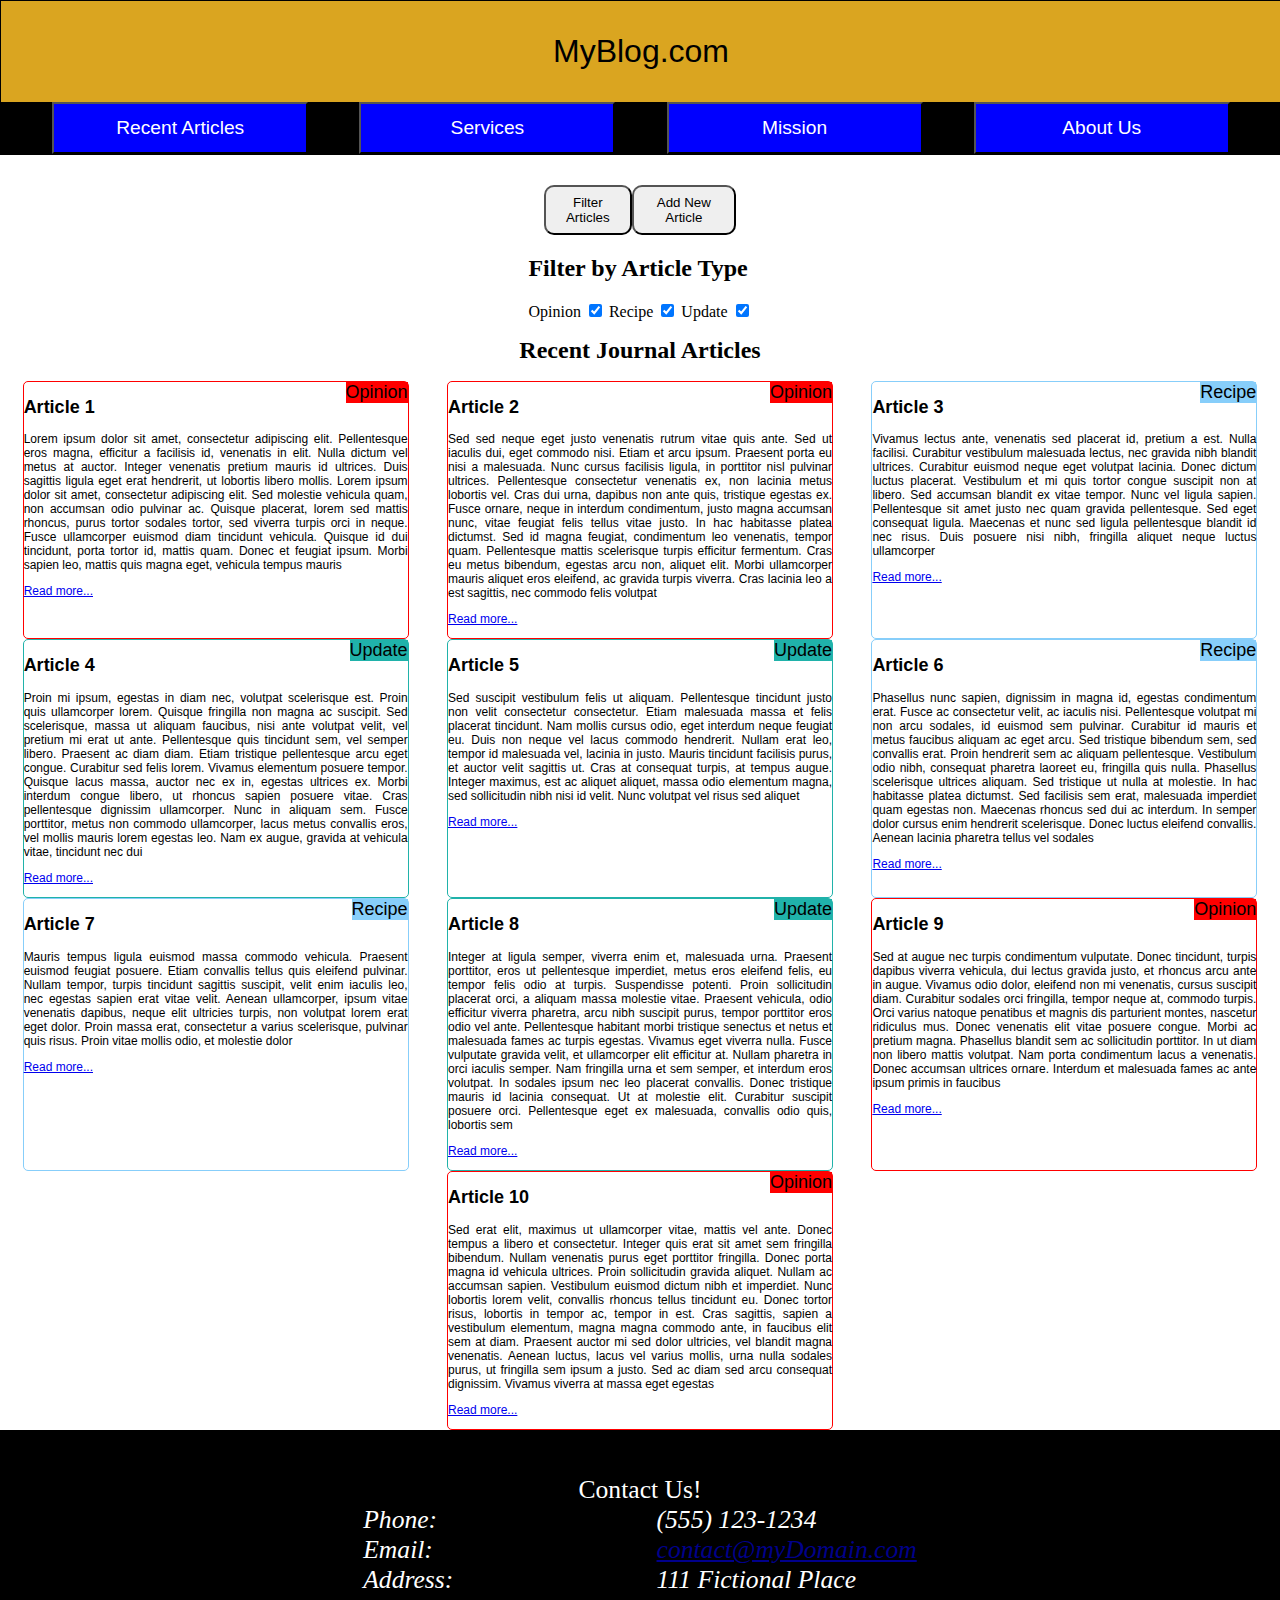
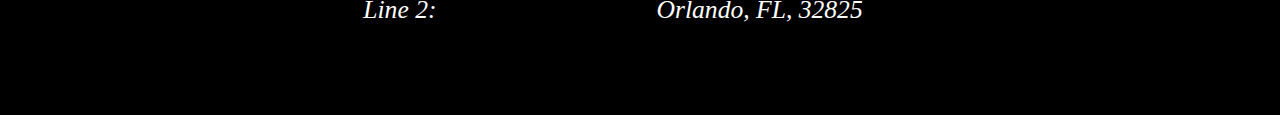
<file: dom-manipulation.html>
<!DOCTYPE html>
<html lang="en">
    <head>
        <title>Recent Journal Articles</title>
        <link rel="stylesheet" href="10_css.css">
        <meta name="viewport" content="width=device-width, initial-scale=1.0" />
		<script src="10_js.js"></script>
    </head>

    <body>

        <header>
            <p>MyBlog.com</p>

            <nav>
                <button href="recent.html">Recent Articles</button>
                <button href="services.html">Services</button>
                <button href="mission.html">Mission</button>
                <button href="about.html">About Us</button>
            </nav>
        </header>

        <main>

            <div id="showArea">

                <div id="toggleButtons">
                    <button onclick="showFilter()" id="filterButton" type="button">Filter Articles</button>
                    <button onclick="showAddNew()" id="addButton" type="button">Add New Article</button>
                </div>


                <form id="newContent">
                    <h2 class="formRow">Add New Article</h2>

                    <div class="formRow">
                        <label for="inputHeader">Title: </label>
                        <input id="inputHeader" name="inputHeader" type="text">
                    </div>
                    
                    <div class="formRow">
                            <label>Type:</label>
                            <input name="articleType" id="opinionRadio" type="radio"> <label for="opinionRadio">Opinion</label>
                            <input name="articleType" id="recipeRadio" type="radio"> <label for="recipeRadio">Recipe</label>
                            <input name="articleType" id="lifeRadio" type="radio"> <label for="lifeRadio">Life Update</label>
                    </div>

                    <div class="formRow">
                        <label for="inputArticle">Text:</label>
                        <textarea id="inputArticle" name="inputArticle"></textarea>
                    </div>

                    <div class="formRow">
                        <button onclick="addNewArticle()" type="button">Add New Article</button>
                    </div>
                </form>

                <form id="filterContent">
                    <h2>Filter by Article Type</h2>
                    <label for="opinionCheckbox">Opinion</label>
                    <input onclick="filterArticles()" id="opinionCheckbox" type="checkbox" checked>
                    <label for="recipeCheckbox">Recipe</label>
                    <input onclick="filterArticles()" id="recipeCheckbox" type="checkbox" checked>
                    <label for="updateCheckbox">Update</label>
                    <input onclick="filterArticles()" id="updateCheckbox" type="checkbox" checked>
                </form>
            </div>

            <h1>Recent Journal Articles</h1>

            <div id="articleList">
                <article class="opinion" id="a1">
                    <span class="marker">Opinion</span>
                    <h2>Article 1</h2>
                    <p>Lorem ipsum dolor sit amet, consectetur adipiscing elit. Pellentesque eros magna, efficitur a facilisis id, venenatis in elit. Nulla dictum vel metus at auctor. Integer venenatis pretium mauris id ultrices. Duis sagittis ligula eget erat hendrerit, ut lobortis libero mollis. Lorem ipsum dolor sit amet, consectetur adipiscing elit. Sed molestie vehicula quam, non accumsan odio pulvinar ac. Quisque placerat, lorem sed mattis rhoncus, purus tortor sodales tortor, sed viverra turpis orci in neque. Fusce ullamcorper euismod diam tincidunt vehicula. Quisque id dui tincidunt, porta tortor id, mattis quam. Donec et feugiat ipsum. Morbi sapien leo, mattis quis magna eget, vehicula tempus mauris</p>
                    <p><a href="moreDetails.html">Read more...</a></p>
                </article>

                <article class="opinion" id="a2">
                    <span class="marker">Opinion</span>
                    <h2>Article 2</h2>
                    <p>Sed sed neque eget justo venenatis rutrum vitae quis ante. Sed ut iaculis dui, eget commodo nisi. Etiam et arcu ipsum. Praesent porta eu nisi a malesuada. Nunc cursus facilisis ligula, in porttitor nisl pulvinar ultrices. Pellentesque consectetur venenatis ex, non lacinia metus lobortis vel. Cras dui urna, dapibus non ante quis, tristique egestas ex. Fusce ornare, neque in interdum condimentum, justo magna accumsan nunc, vitae feugiat felis tellus vitae justo. In hac habitasse platea dictumst. Sed id magna feugiat, condimentum leo venenatis, tempor quam. Pellentesque mattis scelerisque turpis efficitur fermentum. Cras eu metus bibendum, egestas arcu non, aliquet elit. Morbi ullamcorper mauris aliquet eros eleifend, ac gravida turpis viverra. Cras lacinia leo a est sagittis, nec commodo felis volutpat</p>
                    <p><a href="moreDetails.html">Read more...</a></p>
                </article>

                <article class="recipe" id="a3">
                    <span class="marker">Recipe</span>
                    <h2>Article 3</h2>
                    <p>Vivamus lectus ante, venenatis sed placerat id, pretium a est. Nulla facilisi. Curabitur vestibulum malesuada lectus, nec gravida nibh blandit ultrices. Curabitur euismod neque eget volutpat lacinia. Donec dictum luctus placerat. Vestibulum et mi quis tortor congue suscipit non at libero. Sed accumsan blandit ex vitae tempor. Nunc vel ligula sapien. Pellentesque sit amet justo nec quam gravida pellentesque. Sed eget consequat ligula. Maecenas et nunc sed ligula pellentesque blandit id nec risus. Duis posuere nisi nibh, fringilla aliquet neque luctus ullamcorper</p>
                    <p><a href="moreDetails.html">Read more...</a></p>
                </article>

                <article class="update" id="a4">
                    <span class="marker">Update</span>
                    <h2>Article 4</h2>
                    <p>Proin mi ipsum, egestas in diam nec, volutpat scelerisque est. Proin quis ullamcorper lorem. Quisque fringilla non magna ac suscipit. Sed scelerisque, massa ut aliquam faucibus, nisi ante volutpat velit, vel pretium mi erat ut ante. Pellentesque quis tincidunt sem, vel semper libero. Praesent ac diam diam. Etiam tristique pellentesque arcu eget congue. Curabitur sed felis lorem. Vivamus elementum posuere tempor. Quisque lacus massa, auctor nec ex in, egestas ultrices ex. Morbi interdum congue libero, ut rhoncus sapien posuere vitae. Cras pellentesque dignissim ullamcorper. Nunc in aliquam sem. Fusce porttitor, metus non commodo ullamcorper, lacus metus convallis eros, vel mollis mauris lorem egestas leo. Nam ex augue, gravida at vehicula vitae, tincidunt nec dui</p>
                    <p><a href="moreDetails.html">Read more...</a></p>
                </article>

                <article class="update" id="a5">
                    <span class="marker">Update</span>
                    <h2>Article 5</h2>
                    <p>Sed suscipit vestibulum felis ut aliquam. Pellentesque tincidunt justo non velit consectetur consectetur. Etiam malesuada massa et felis placerat tincidunt. Nam mollis cursus odio, eget interdum neque feugiat eu. Duis non neque vel lacus commodo hendrerit. Nullam erat leo, tempor id malesuada vel, lacinia in justo. Mauris tincidunt facilisis purus, et auctor velit sagittis ut. Cras at consequat turpis, at tempus augue. Integer maximus, est ac aliquet aliquet, massa odio elementum magna, sed sollicitudin nibh nisi id velit. Nunc volutpat vel risus sed aliquet</p>
                    <p><a href="moreDetails.html">Read more...</a></p>
                </article>

                <article class="recipe" id="a6">
                    <span class="marker">Recipe</span>
                    <h2>Article 6</h2>
                    <p>Phasellus nunc sapien, dignissim in magna id, egestas condimentum erat. Fusce ac consectetur velit, ac iaculis nisi. Pellentesque volutpat mi non arcu sodales, id euismod sem pulvinar. Curabitur id mauris et metus faucibus aliquam ac eget arcu. Sed tristique bibendum sem, sed convallis erat. Proin hendrerit sem ac aliquam pellentesque. Vestibulum odio nibh, consequat pharetra laoreet eu, fringilla quis nulla. Phasellus scelerisque ultrices aliquam. Sed tristique ut nulla at molestie. In hac habitasse platea dictumst. Sed facilisis sem erat, malesuada imperdiet quam egestas non. Maecenas rhoncus sed dui ac interdum. In semper dolor cursus enim hendrerit scelerisque. Donec luctus eleifend convallis. Aenean lacinia pharetra tellus vel sodales</p>
                    <p><a href="moreDetails.html">Read more...</a></p>
                </article>

                <article class="recipe" id="a7">
                    <span class="marker">Recipe</span>
                    <h2>Article 7</h2>
                    <p>Mauris tempus ligula euismod massa commodo vehicula. Praesent euismod feugiat posuere. Etiam convallis tellus quis eleifend pulvinar. Nullam tempor, turpis tincidunt sagittis suscipit, velit enim iaculis leo, nec egestas sapien erat vitae velit. Aenean ullamcorper, ipsum vitae venenatis dapibus, neque elit ultricies turpis, non volutpat lorem erat eget dolor. Proin massa erat, consectetur a varius scelerisque, pulvinar quis risus. Proin vitae mollis odio, et molestie dolor</p>
                    <p><a href="moreDetails.html">Read more...</a></p>
                </article>

                <article class="update" id="a8">
                    <span class="marker">Update</span>
                    <h2>Article 8</h2>
                    <p>Integer at ligula semper, viverra enim et, malesuada urna. Praesent porttitor, eros ut pellentesque imperdiet, metus eros eleifend felis, eu tempor felis odio at turpis. Suspendisse potenti. Proin sollicitudin placerat orci, a aliquam massa molestie vitae. Praesent vehicula, odio efficitur viverra pharetra, arcu nibh suscipit purus, tempor porttitor eros odio vel ante. Pellentesque habitant morbi tristique senectus et netus et malesuada fames ac turpis egestas. Vivamus eget viverra nulla. Fusce vulputate gravida velit, et ullamcorper elit efficitur at. Nullam pharetra in orci iaculis semper. Nam fringilla urna et sem semper, et interdum eros volutpat. In sodales ipsum nec leo placerat convallis. Donec tristique mauris id lacinia consequat. Ut at molestie elit. Curabitur suscipit posuere orci. Pellentesque eget ex malesuada, convallis odio quis, lobortis sem</p>
                    <p><a href="moreDetails.html">Read more...</a></p>
                </article>

                <article class="opinion" id="a9">
                    <span class="marker">Opinion</span>
                    <h2>Article 9</h2>
                    <p>Sed at augue nec turpis condimentum vulputate. Donec tincidunt, turpis dapibus viverra vehicula, dui lectus gravida justo, et rhoncus arcu ante in augue. Vivamus odio dolor, eleifend non mi venenatis, cursus suscipit diam. Curabitur sodales orci fringilla, tempor neque at, commodo turpis. Orci varius natoque penatibus et magnis dis parturient montes, nascetur ridiculus mus. Donec venenatis elit vitae posuere congue. Morbi ac pretium magna. Phasellus blandit sem ac sollicitudin porttitor. In ut diam non libero mattis volutpat. Nam porta condimentum lacus a venenatis. Donec accumsan ultrices ornare. Interdum et malesuada fames ac ante ipsum primis in faucibus</p>
                    <p><a href="moreDetails.html">Read more...</a></p>
                </article>

                <article class="opinion" id="a10">
                    <span class="marker">Opinion</span>
                    <h2>Article 10</h2>
                    <p>Sed erat elit, maximus ut ullamcorper vitae, mattis vel ante. Donec tempus a libero et consectetur. Integer quis erat sit amet sem fringilla bibendum. Nullam venenatis purus eget porttitor fringilla. Donec porta magna id vehicula ultrices. Proin sollicitudin gravida aliquet. Nullam ac accumsan sapien. Vestibulum euismod dictum nibh et imperdiet. Nunc lobortis lorem velit, convallis rhoncus tellus tincidunt eu. Donec tortor risus, lobortis in tempor ac, tempor in est. Cras sagittis, sapien a vestibulum elementum, magna magna commodo ante, in faucibus elit sem at diam. Praesent auctor mi sed dolor ultricies, vel blandit magna venenatis. Aenean luctus, lacus vel varius mollis, urna nulla sodales purus, ut fringilla sem ipsum a justo. Sed ac diam sed arcu consequat dignissim. Vivamus viverra at massa eget egestas</p>
                    <p><a href="moreDetails.html">Read more...</a></p>
                </article>
            </div>

            <footer>
                <p>Contact Us!</p>
                <address>
                    <div>
                        <span>Phone:</span> <span>(555) 123-1234</span>
                        <span>Email:</span> </span><a href="">contact@myDomain.com</a></span>
                        <span>Address:</span> <span>111 Fictional Place</span>
                        <span>Line 2:</span> <span>Orlando, FL, 32825</span>
                    </div>
                </address>
            </footer>
        </main>
    </body>
</html>
</file>
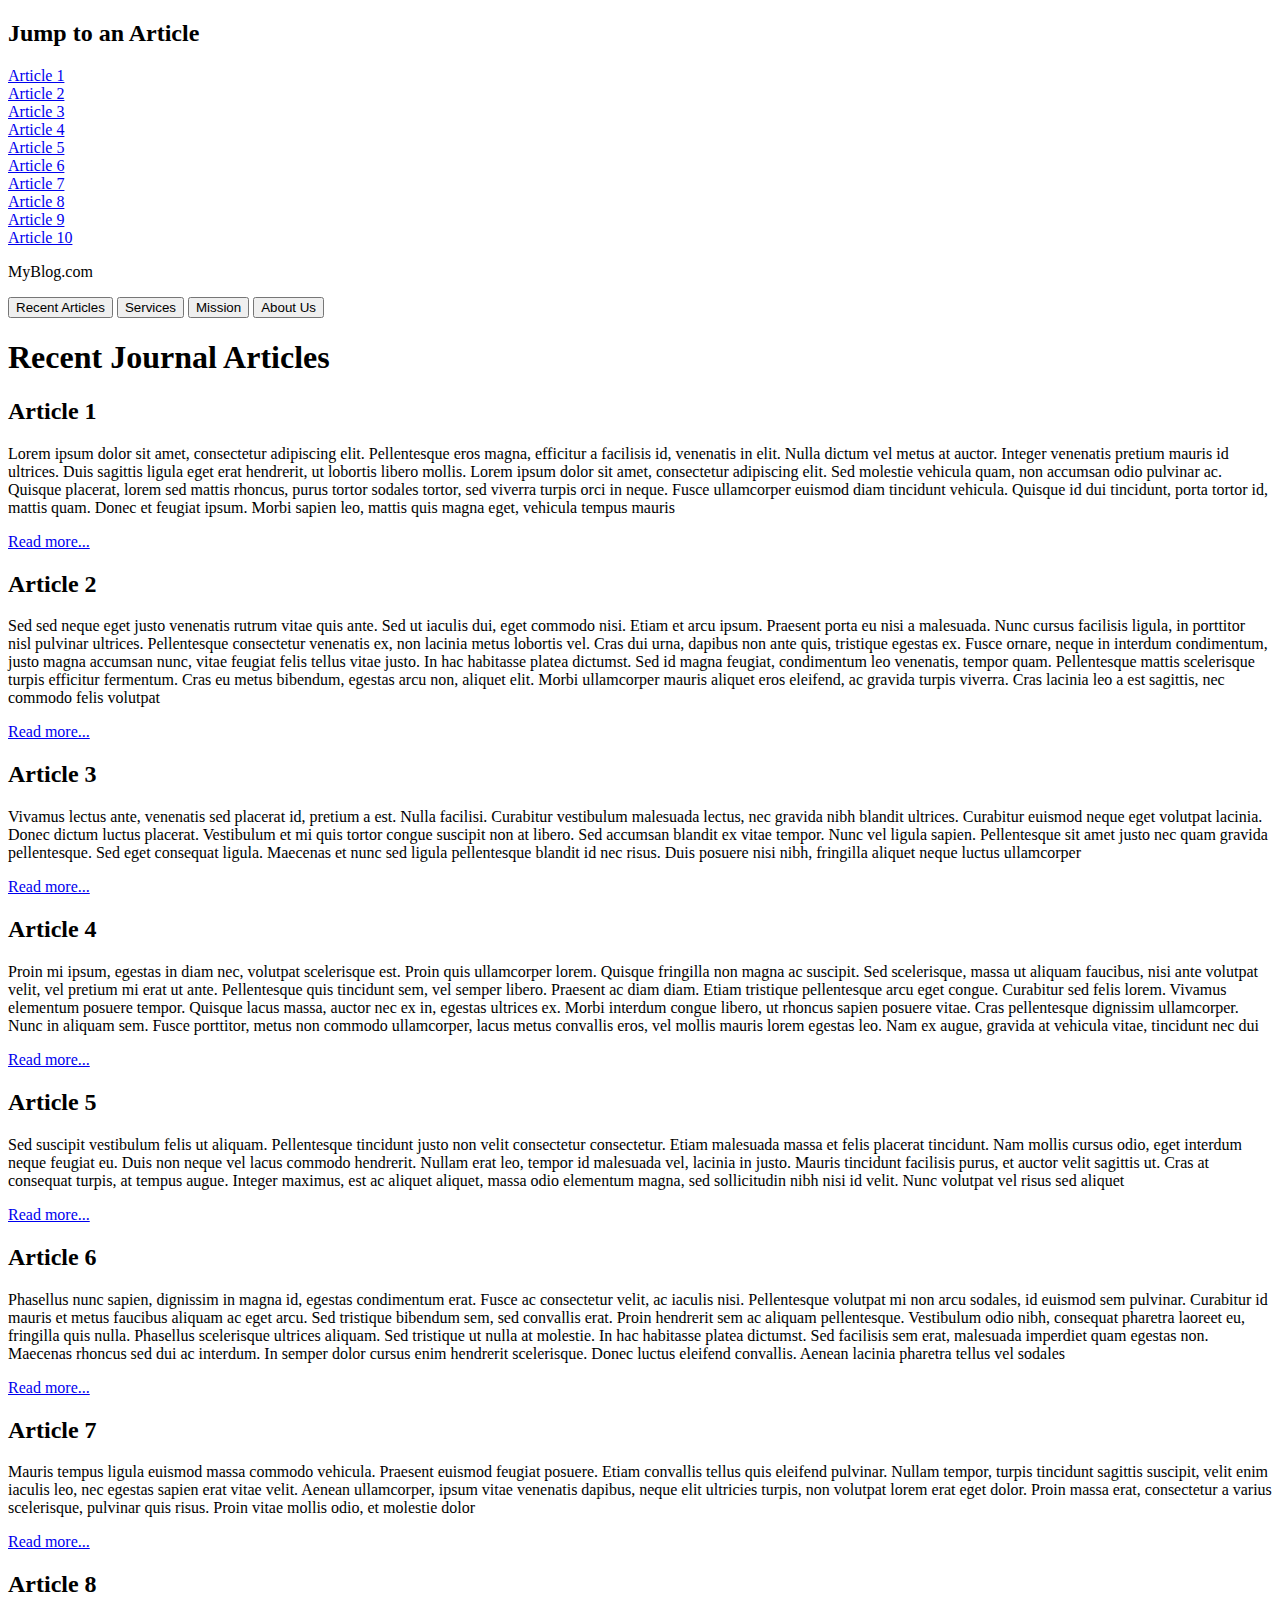
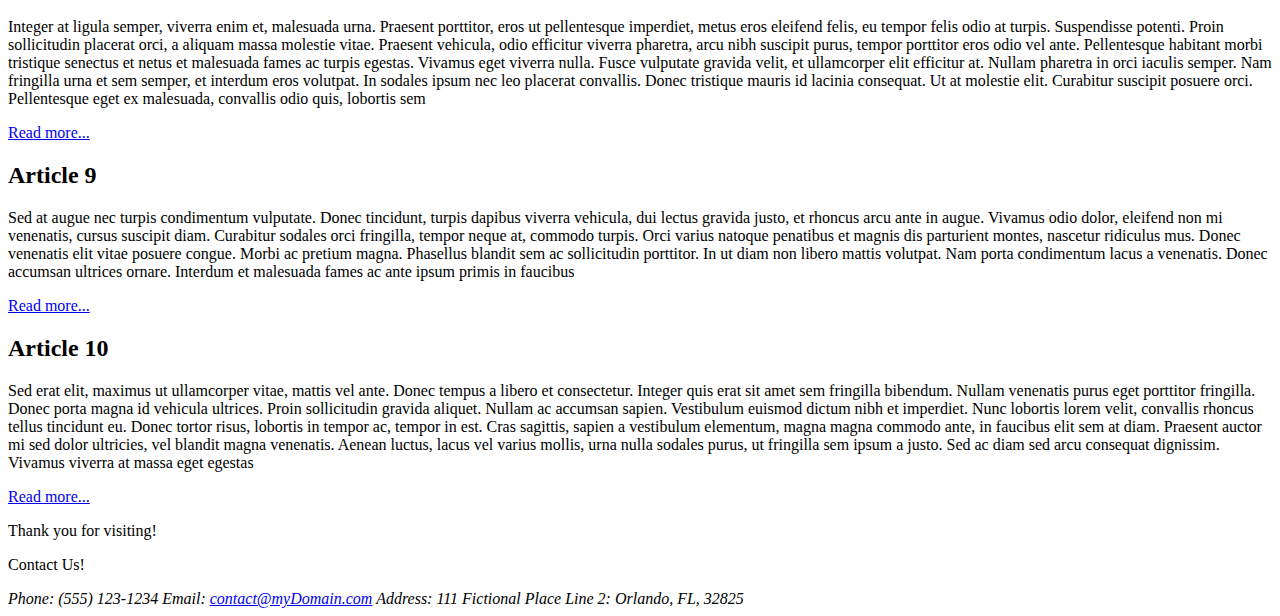
<file: html-5.html>
<!DOCTYPE html>
<html lang="en">
    <head>
        <link rel="stylesheet" href="">
    </head>

    <body>
		<nav id="jumpMenu">
            <h2>Jump to an Article</h2>
            <a href="#a1">Article 1</a><br>
            <a href="#a2">Article 2</a><br>
            <a href="#a3">Article 3</a><br>
            <a href="#a4">Article 4</a><br>
            <a href="#a5">Article 5</a><br>
            <a href="#a6">Article 6</a><br>
            <a href="#a7">Article 7</a><br>
            <a href="#a8">Article 8</a><br>
            <a href="#a9">Article 9</a><br>
			<a href="#a10">Article 10</a>
        </nav>
		
        <main>		
		
			<header>
				<p>MyBlog.com</p>
				<nav>
					<button href="recent.html">Recent Articles</button>
					<button href="services.html">Services</button>
					<button href="mission.html">Mission</button>
					<button href="about.html">About Us</button>
				</nav>
			</header>
            
            <h1>Recent Journal Articles</h1>

            <div id="container">
                <article id="a1">
                    <h2>Article 1</h2>
                    <p>Lorem ipsum dolor sit amet, consectetur adipiscing elit. Pellentesque eros magna, efficitur a facilisis id, venenatis in elit. Nulla dictum vel metus at auctor. Integer venenatis pretium mauris id ultrices. Duis sagittis ligula eget erat hendrerit, ut lobortis libero mollis. Lorem ipsum dolor sit amet, consectetur adipiscing elit. Sed molestie vehicula quam, non accumsan odio pulvinar ac. Quisque placerat, lorem sed mattis rhoncus, purus tortor sodales tortor, sed viverra turpis orci in neque. Fusce ullamcorper euismod diam tincidunt vehicula. Quisque id dui tincidunt, porta tortor id, mattis quam. Donec et feugiat ipsum. Morbi sapien leo, mattis quis magna eget, vehicula tempus mauris</p>
                    <p><a href="#">Read more...</a></p>
                </article>

                <article id="a2">
                    <h2>Article 2</h2>
                    <p>Sed sed neque eget justo venenatis rutrum vitae quis ante. Sed ut iaculis dui, eget commodo nisi. Etiam et arcu ipsum. Praesent porta eu nisi a malesuada. Nunc cursus facilisis ligula, in porttitor nisl pulvinar ultrices. Pellentesque consectetur venenatis ex, non lacinia metus lobortis vel. Cras dui urna, dapibus non ante quis, tristique egestas ex. Fusce ornare, neque in interdum condimentum, justo magna accumsan nunc, vitae feugiat felis tellus vitae justo. In hac habitasse platea dictumst. Sed id magna feugiat, condimentum leo venenatis, tempor quam. Pellentesque mattis scelerisque turpis efficitur fermentum. Cras eu metus bibendum, egestas arcu non, aliquet elit. Morbi ullamcorper mauris aliquet eros eleifend, ac gravida turpis viverra. Cras lacinia leo a est sagittis, nec commodo felis volutpat</p>
                    <p><a href="#">Read more...</a></p>
                </article>

                <article id="a3">
                    <h2>Article 3</h2>
                    <p>Vivamus lectus ante, venenatis sed placerat id, pretium a est. Nulla facilisi. Curabitur vestibulum malesuada lectus, nec gravida nibh blandit ultrices. Curabitur euismod neque eget volutpat lacinia. Donec dictum luctus placerat. Vestibulum et mi quis tortor congue suscipit non at libero. Sed accumsan blandit ex vitae tempor. Nunc vel ligula sapien. Pellentesque sit amet justo nec quam gravida pellentesque. Sed eget consequat ligula. Maecenas et nunc sed ligula pellentesque blandit id nec risus. Duis posuere nisi nibh, fringilla aliquet neque luctus ullamcorper</p>
                    <p><a href="#">Read more...</a></p>
                </article>

                <article id="a4">
                    <h2>Article 4</h2>
                    <p>Proin mi ipsum, egestas in diam nec, volutpat scelerisque est. Proin quis ullamcorper lorem. Quisque fringilla non magna ac suscipit. Sed scelerisque, massa ut aliquam faucibus, nisi ante volutpat velit, vel pretium mi erat ut ante. Pellentesque quis tincidunt sem, vel semper libero. Praesent ac diam diam. Etiam tristique pellentesque arcu eget congue. Curabitur sed felis lorem. Vivamus elementum posuere tempor. Quisque lacus massa, auctor nec ex in, egestas ultrices ex. Morbi interdum congue libero, ut rhoncus sapien posuere vitae. Cras pellentesque dignissim ullamcorper. Nunc in aliquam sem. Fusce porttitor, metus non commodo ullamcorper, lacus metus convallis eros, vel mollis mauris lorem egestas leo. Nam ex augue, gravida at vehicula vitae, tincidunt nec dui</p>
                    <p><a href="#">Read more...</a></p>
                </article>

                <article id="a5">
                    <h2>Article 5</h2>
                    <p>Sed suscipit vestibulum felis ut aliquam. Pellentesque tincidunt justo non velit consectetur consectetur. Etiam malesuada massa et felis placerat tincidunt. Nam mollis cursus odio, eget interdum neque feugiat eu. Duis non neque vel lacus commodo hendrerit. Nullam erat leo, tempor id malesuada vel, lacinia in justo. Mauris tincidunt facilisis purus, et auctor velit sagittis ut. Cras at consequat turpis, at tempus augue. Integer maximus, est ac aliquet aliquet, massa odio elementum magna, sed sollicitudin nibh nisi id velit. Nunc volutpat vel risus sed aliquet</p>
                    <p><a href="#">Read more...</a></p>
                </article>

                <article id="a6">
                    <h2>Article 6</h2>
                    <p>Phasellus nunc sapien, dignissim in magna id, egestas condimentum erat. Fusce ac consectetur velit, ac iaculis nisi. Pellentesque volutpat mi non arcu sodales, id euismod sem pulvinar. Curabitur id mauris et metus faucibus aliquam ac eget arcu. Sed tristique bibendum sem, sed convallis erat. Proin hendrerit sem ac aliquam pellentesque. Vestibulum odio nibh, consequat pharetra laoreet eu, fringilla quis nulla. Phasellus scelerisque ultrices aliquam. Sed tristique ut nulla at molestie. In hac habitasse platea dictumst. Sed facilisis sem erat, malesuada imperdiet quam egestas non. Maecenas rhoncus sed dui ac interdum. In semper dolor cursus enim hendrerit scelerisque. Donec luctus eleifend convallis. Aenean lacinia pharetra tellus vel sodales</p>
                    <p><a href="#">Read more...</a></p>
                </article>

                <article id="a7">
                    <h2>Article 7</h2>
                    <p>Mauris tempus ligula euismod massa commodo vehicula. Praesent euismod feugiat posuere. Etiam convallis tellus quis eleifend pulvinar. Nullam tempor, turpis tincidunt sagittis suscipit, velit enim iaculis leo, nec egestas sapien erat vitae velit. Aenean ullamcorper, ipsum vitae venenatis dapibus, neque elit ultricies turpis, non volutpat lorem erat eget dolor. Proin massa erat, consectetur a varius scelerisque, pulvinar quis risus. Proin vitae mollis odio, et molestie dolor</p>
                    <p><a href="#">Read more...</a></p>
                </article>

                <article id="a8">
                    <h2>Article 8</h2>
                    <p>Integer at ligula semper, viverra enim et, malesuada urna. Praesent porttitor, eros ut pellentesque imperdiet, metus eros eleifend felis, eu tempor felis odio at turpis. Suspendisse potenti. Proin sollicitudin placerat orci, a aliquam massa molestie vitae. Praesent vehicula, odio efficitur viverra pharetra, arcu nibh suscipit purus, tempor porttitor eros odio vel ante. Pellentesque habitant morbi tristique senectus et netus et malesuada fames ac turpis egestas. Vivamus eget viverra nulla. Fusce vulputate gravida velit, et ullamcorper elit efficitur at. Nullam pharetra in orci iaculis semper. Nam fringilla urna et sem semper, et interdum eros volutpat. In sodales ipsum nec leo placerat convallis. Donec tristique mauris id lacinia consequat. Ut at molestie elit. Curabitur suscipit posuere orci. Pellentesque eget ex malesuada, convallis odio quis, lobortis sem</p>
                    <p><a href="#">Read more...</a></p>
                </article>

                <article id="a9">
                    <h2>Article 9</h2>
                    <p>Sed at augue nec turpis condimentum vulputate. Donec tincidunt, turpis dapibus viverra vehicula, dui lectus gravida justo, et rhoncus arcu ante in augue. Vivamus odio dolor, eleifend non mi venenatis, cursus suscipit diam. Curabitur sodales orci fringilla, tempor neque at, commodo turpis. Orci varius natoque penatibus et magnis dis parturient montes, nascetur ridiculus mus. Donec venenatis elit vitae posuere congue. Morbi ac pretium magna. Phasellus blandit sem ac sollicitudin porttitor. In ut diam non libero mattis volutpat. Nam porta condimentum lacus a venenatis. Donec accumsan ultrices ornare. Interdum et malesuada fames ac ante ipsum primis in faucibus</p>
                    <p><a href="#">Read more...</a></p>
                </article>

                <article id="a10">
                    <h2>Article 10</h2>
                    <p>Sed erat elit, maximus ut ullamcorper vitae, mattis vel ante. Donec tempus a libero et consectetur. Integer quis erat sit amet sem fringilla bibendum. Nullam venenatis purus eget porttitor fringilla. Donec porta magna id vehicula ultrices. Proin sollicitudin gravida aliquet. Nullam ac accumsan sapien. Vestibulum euismod dictum nibh et imperdiet. Nunc lobortis lorem velit, convallis rhoncus tellus tincidunt eu. Donec tortor risus, lobortis in tempor ac, tempor in est. Cras sagittis, sapien a vestibulum elementum, magna magna commodo ante, in faucibus elit sem at diam. Praesent auctor mi sed dolor ultricies, vel blandit magna venenatis. Aenean luctus, lacus vel varius mollis, urna nulla sodales purus, ut fringilla sem ipsum a justo. Sed ac diam sed arcu consequat dignissim. Vivamus viverra at massa eget egestas</p>
                    <p><a href="#">Read more...</a></p>
                </article>
            </div>
			
			<p id="thanks">Thank you for visiting!</p>

            <footer>
                <p>Contact Us!</p>
                <address>
                    <div>
                        <span>Phone:</span> <span>(555) 123-1234</span>
                        <span>Email:</span> </span><a href="#">contact@myDomain.com</a></span>
                        <span>Address:</span> <span>111 Fictional Place</span>
                        <span>Line 2:</span> <span>Orlando, FL, 32825</span>
                    </div>
                </address>
				
            </footer>
        </main>
    </body>
</html>
</file>
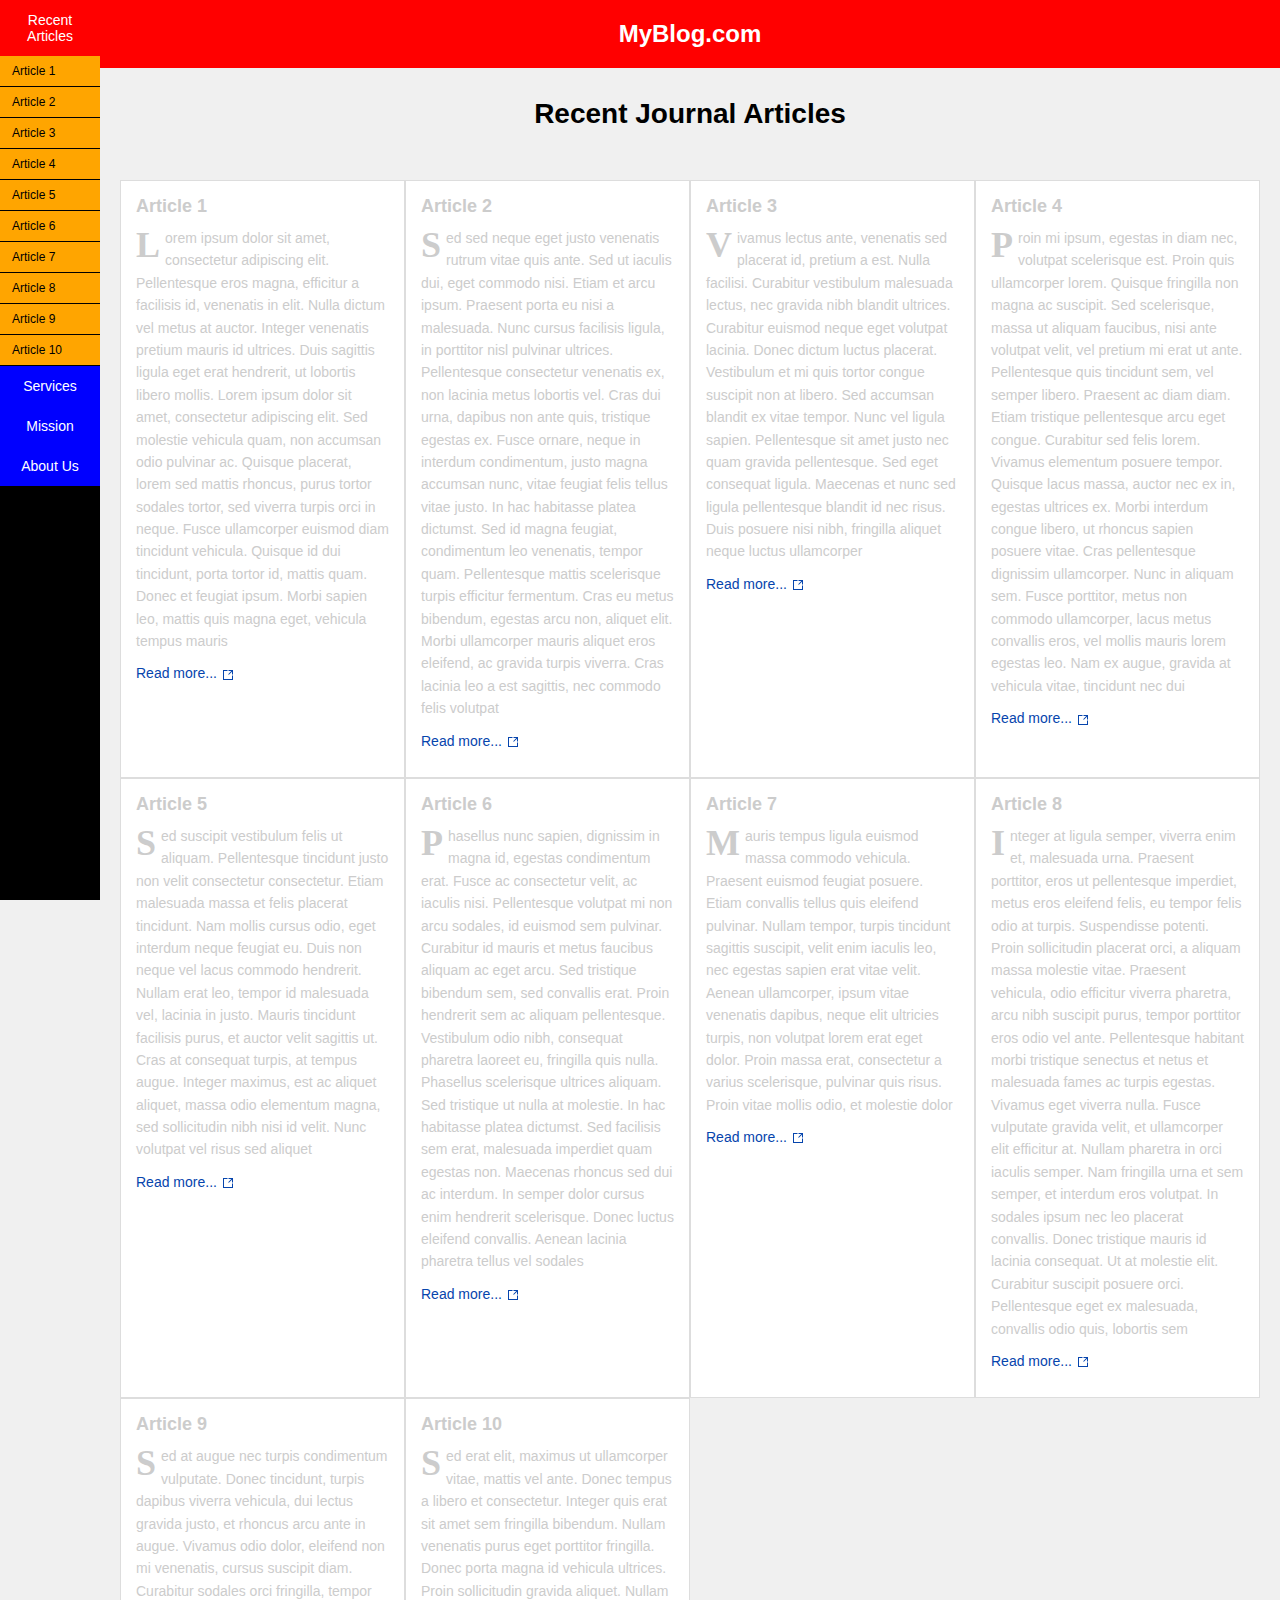
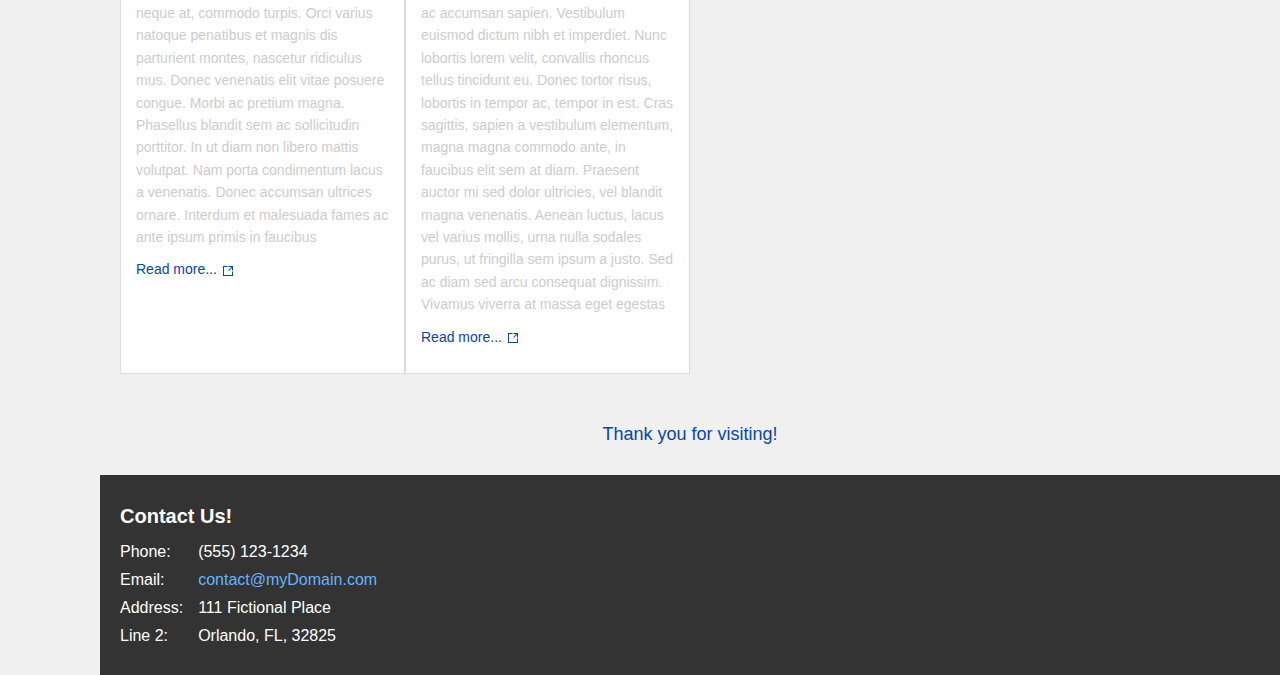
<file: html-6.html>
<!DOCTYPE html>
<html lang="en">
    <head>
        <link rel="stylesheet" href="style-6.css">
    </head>

    <body>
		
		<nav id="menuItems">
			<button id="recentArticles" href="recent.html">Recent Articles</button>
			
			<ul id="jumpMenu">
				<li><a href="#a1">Article 1</a></li>
				<li><a href="#a2">Article 2</a></li>
				<li><a href="#a3">Article 3</a></li>
				<li><a href="#a4">Article 4</a></li>
				<li><a href="#a5">Article 5</a></li>
				<li><a href="#a6">Article 6</a></li>
				<li><a href="#a7">Article 7</a></li>
				<li><a href="#a8">Article 8</a></li>
				<li><a href="#a9">Article 9</a></li>
				<li><a href="#a10">Article 10</a></li>
			</ul>
		
			<button href="services.html">Services</button>
			<button href="mission.html">Mission</button>
			<button href="about.html">About Us</button>
		</nav>
		
        <main>
		
			<header>
				<p>MyBlog.com</p>
			</header>
            
            <h1>Recent Journal Articles</h1>

            <div id="container">
                <article id="a1">
                    <h2>Article 1</h2>
                    <p>Lorem ipsum dolor sit amet, consectetur adipiscing elit. Pellentesque eros magna, efficitur a facilisis id, venenatis in elit. Nulla dictum vel metus at auctor. Integer venenatis pretium mauris id ultrices. Duis sagittis ligula eget erat hendrerit, ut lobortis libero mollis. Lorem ipsum dolor sit amet, consectetur adipiscing elit. Sed molestie vehicula quam, non accumsan odio pulvinar ac. Quisque placerat, lorem sed mattis rhoncus, purus tortor sodales tortor, sed viverra turpis orci in neque. Fusce ullamcorper euismod diam tincidunt vehicula. Quisque id dui tincidunt, porta tortor id, mattis quam. Donec et feugiat ipsum. Morbi sapien leo, mattis quis magna eget, vehicula tempus mauris</p>
                    <p><a href="http://www.google.com">Read more...</a></p>
                </article>

                <article id="a2">
                    <h2>Article 2</h2>
                    <p>Sed sed neque eget justo venenatis rutrum vitae quis ante. Sed ut iaculis dui, eget commodo nisi. Etiam et arcu ipsum. Praesent porta eu nisi a malesuada. Nunc cursus facilisis ligula, in porttitor nisl pulvinar ultrices. Pellentesque consectetur venenatis ex, non lacinia metus lobortis vel. Cras dui urna, dapibus non ante quis, tristique egestas ex. Fusce ornare, neque in interdum condimentum, justo magna accumsan nunc, vitae feugiat felis tellus vitae justo. In hac habitasse platea dictumst. Sed id magna feugiat, condimentum leo venenatis, tempor quam. Pellentesque mattis scelerisque turpis efficitur fermentum. Cras eu metus bibendum, egestas arcu non, aliquet elit. Morbi ullamcorper mauris aliquet eros eleifend, ac gravida turpis viverra. Cras lacinia leo a est sagittis, nec commodo felis volutpat</p>
                    <p><a href="http://www.google.com">Read more...</a></p>
                </article>

                <article id="a3">
                    <h2>Article 3</h2>
                    <p>Vivamus lectus ante, venenatis sed placerat id, pretium a est. Nulla facilisi. Curabitur vestibulum malesuada lectus, nec gravida nibh blandit ultrices. Curabitur euismod neque eget volutpat lacinia. Donec dictum luctus placerat. Vestibulum et mi quis tortor congue suscipit non at libero. Sed accumsan blandit ex vitae tempor. Nunc vel ligula sapien. Pellentesque sit amet justo nec quam gravida pellentesque. Sed eget consequat ligula. Maecenas et nunc sed ligula pellentesque blandit id nec risus. Duis posuere nisi nibh, fringilla aliquet neque luctus ullamcorper</p>
                    <p><a href="http://www.google.com">Read more...</a></p>
                </article>

                <article id="a4">
                    <h2>Article 4</h2>
                    <p>Proin mi ipsum, egestas in diam nec, volutpat scelerisque est. Proin quis ullamcorper lorem. Quisque fringilla non magna ac suscipit. Sed scelerisque, massa ut aliquam faucibus, nisi ante volutpat velit, vel pretium mi erat ut ante. Pellentesque quis tincidunt sem, vel semper libero. Praesent ac diam diam. Etiam tristique pellentesque arcu eget congue. Curabitur sed felis lorem. Vivamus elementum posuere tempor. Quisque lacus massa, auctor nec ex in, egestas ultrices ex. Morbi interdum congue libero, ut rhoncus sapien posuere vitae. Cras pellentesque dignissim ullamcorper. Nunc in aliquam sem. Fusce porttitor, metus non commodo ullamcorper, lacus metus convallis eros, vel mollis mauris lorem egestas leo. Nam ex augue, gravida at vehicula vitae, tincidunt nec dui</p>
                    <p><a href="http://www.google.com">Read more...</a></p>
                </article>

                <article id="a5">
                    <h2>Article 5</h2>
                    <p>Sed suscipit vestibulum felis ut aliquam. Pellentesque tincidunt justo non velit consectetur consectetur. Etiam malesuada massa et felis placerat tincidunt. Nam mollis cursus odio, eget interdum neque feugiat eu. Duis non neque vel lacus commodo hendrerit. Nullam erat leo, tempor id malesuada vel, lacinia in justo. Mauris tincidunt facilisis purus, et auctor velit sagittis ut. Cras at consequat turpis, at tempus augue. Integer maximus, est ac aliquet aliquet, massa odio elementum magna, sed sollicitudin nibh nisi id velit. Nunc volutpat vel risus sed aliquet</p>
                    <p><a href="http://www.google.com">Read more...</a></p>
                </article>

                <article id="a6">
                    <h2>Article 6</h2>
                    <p>Phasellus nunc sapien, dignissim in magna id, egestas condimentum erat. Fusce ac consectetur velit, ac iaculis nisi. Pellentesque volutpat mi non arcu sodales, id euismod sem pulvinar. Curabitur id mauris et metus faucibus aliquam ac eget arcu. Sed tristique bibendum sem, sed convallis erat. Proin hendrerit sem ac aliquam pellentesque. Vestibulum odio nibh, consequat pharetra laoreet eu, fringilla quis nulla. Phasellus scelerisque ultrices aliquam. Sed tristique ut nulla at molestie. In hac habitasse platea dictumst. Sed facilisis sem erat, malesuada imperdiet quam egestas non. Maecenas rhoncus sed dui ac interdum. In semper dolor cursus enim hendrerit scelerisque. Donec luctus eleifend convallis. Aenean lacinia pharetra tellus vel sodales</p>
                    <p><a href="http://www.google.com">Read more...</a></p>
                </article>

                <article id="a7">
                    <h2>Article 7</h2>
                    <p>Mauris tempus ligula euismod massa commodo vehicula. Praesent euismod feugiat posuere. Etiam convallis tellus quis eleifend pulvinar. Nullam tempor, turpis tincidunt sagittis suscipit, velit enim iaculis leo, nec egestas sapien erat vitae velit. Aenean ullamcorper, ipsum vitae venenatis dapibus, neque elit ultricies turpis, non volutpat lorem erat eget dolor. Proin massa erat, consectetur a varius scelerisque, pulvinar quis risus. Proin vitae mollis odio, et molestie dolor</p>
                    <p><a href="http://www.google.com">Read more...</a></p>
                </article>

                <article id="a8">
                    <h2>Article 8</h2>
                    <p>Integer at ligula semper, viverra enim et, malesuada urna. Praesent porttitor, eros ut pellentesque imperdiet, metus eros eleifend felis, eu tempor felis odio at turpis. Suspendisse potenti. Proin sollicitudin placerat orci, a aliquam massa molestie vitae. Praesent vehicula, odio efficitur viverra pharetra, arcu nibh suscipit purus, tempor porttitor eros odio vel ante. Pellentesque habitant morbi tristique senectus et netus et malesuada fames ac turpis egestas. Vivamus eget viverra nulla. Fusce vulputate gravida velit, et ullamcorper elit efficitur at. Nullam pharetra in orci iaculis semper. Nam fringilla urna et sem semper, et interdum eros volutpat. In sodales ipsum nec leo placerat convallis. Donec tristique mauris id lacinia consequat. Ut at molestie elit. Curabitur suscipit posuere orci. Pellentesque eget ex malesuada, convallis odio quis, lobortis sem</p>
                    <p><a href="http://www.google.com">Read more...</a></p>
                </article>

                <article id="a9">
                    <h2>Article 9</h2>
                    <p>Sed at augue nec turpis condimentum vulputate. Donec tincidunt, turpis dapibus viverra vehicula, dui lectus gravida justo, et rhoncus arcu ante in augue. Vivamus odio dolor, eleifend non mi venenatis, cursus suscipit diam. Curabitur sodales orci fringilla, tempor neque at, commodo turpis. Orci varius natoque penatibus et magnis dis parturient montes, nascetur ridiculus mus. Donec venenatis elit vitae posuere congue. Morbi ac pretium magna. Phasellus blandit sem ac sollicitudin porttitor. In ut diam non libero mattis volutpat. Nam porta condimentum lacus a venenatis. Donec accumsan ultrices ornare. Interdum et malesuada fames ac ante ipsum primis in faucibus</p>
                    <p><a href="http://www.google.com">Read more...</a></p>
                </article>

                <article id="a10">
                    <h2>Article 10</h2>
                    <p>Sed erat elit, maximus ut ullamcorper vitae, mattis vel ante. Donec tempus a libero et consectetur. Integer quis erat sit amet sem fringilla bibendum. Nullam venenatis purus eget porttitor fringilla. Donec porta magna id vehicula ultrices. Proin sollicitudin gravida aliquet. Nullam ac accumsan sapien. Vestibulum euismod dictum nibh et imperdiet. Nunc lobortis lorem velit, convallis rhoncus tellus tincidunt eu. Donec tortor risus, lobortis in tempor ac, tempor in est. Cras sagittis, sapien a vestibulum elementum, magna magna commodo ante, in faucibus elit sem at diam. Praesent auctor mi sed dolor ultricies, vel blandit magna venenatis. Aenean luctus, lacus vel varius mollis, urna nulla sodales purus, ut fringilla sem ipsum a justo. Sed ac diam sed arcu consequat dignissim. Vivamus viverra at massa eget egestas</p>
                    <p><a href="http://www.google.com">Read more...</a></p>
                </article>
            </div>
			
			<p id="thanks"><a href="#">Thank you for visiting!</a></p>

            <footer>
                <p>Contact Us!</p>
                <address>
                    <div>
                        <span>Phone:</span> <span>(555) 123-1234</span>
                        <span>Email:</span> </span><a href="#">contact@myDomain.com</a></span>
                        <span>Address:</span> <span>111 Fictional Place</span>
                        <span>Line 2:</span> <span>Orlando, FL, 32825</span>
                    </div>
                </address>
				
            </footer>
        </main>
    </body>
</html>
</file>
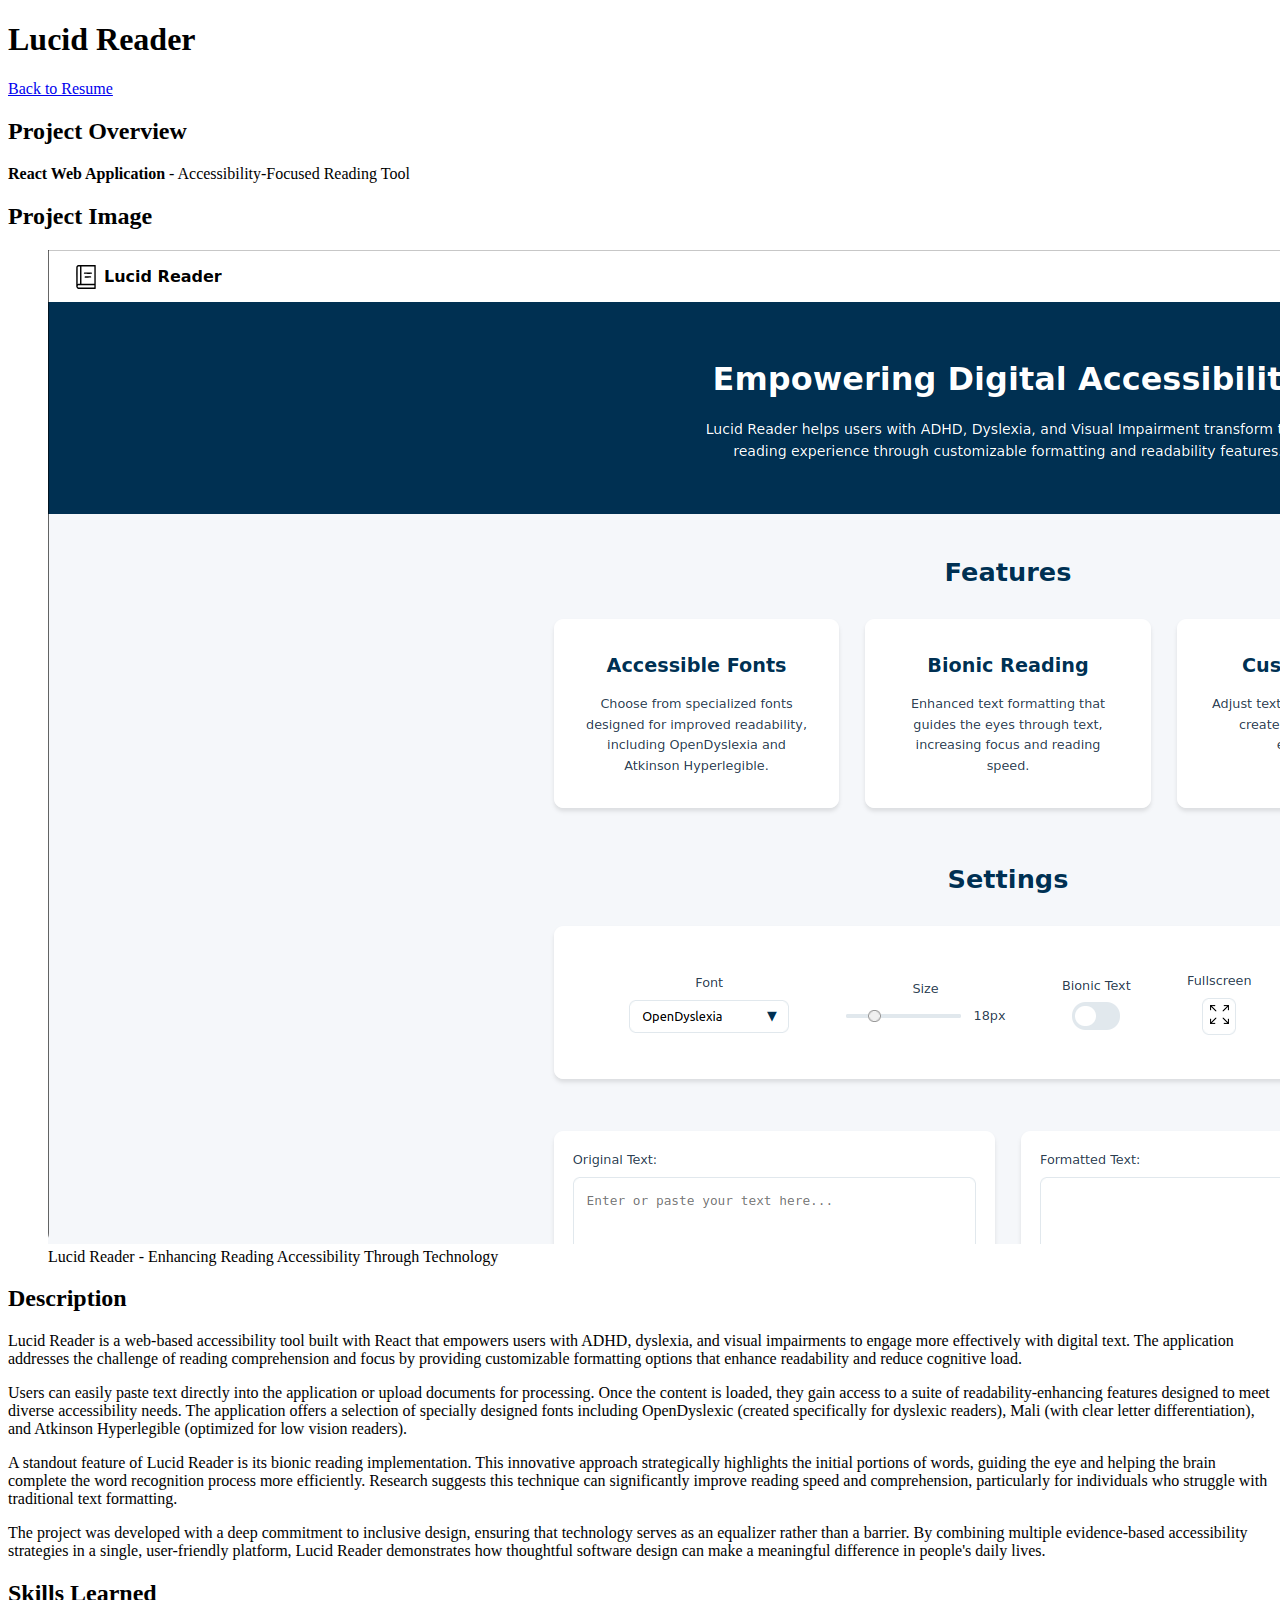
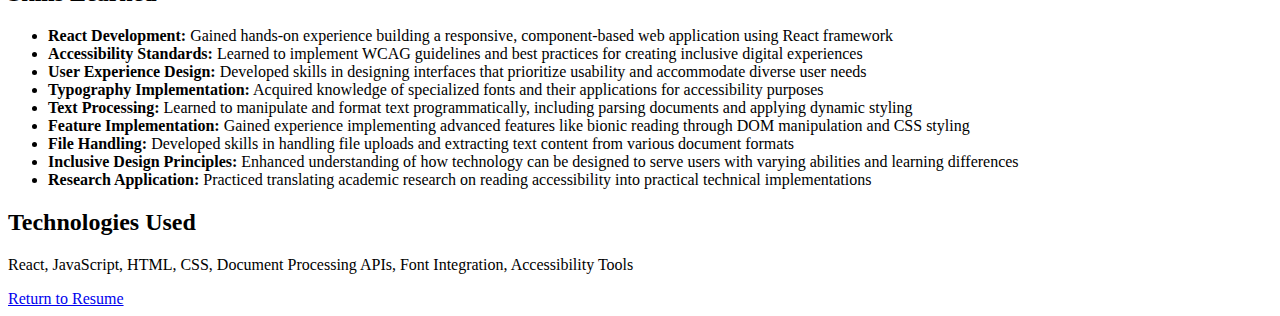
<file: lucid-reader.html>
<!DOCTYPE html>
<html lang="en">
<head>
    <meta charset="UTF-8">
    <meta name="viewport" content="width=device-width, initial-scale=1.0">
    <title>Lucid Reader - Taylor Dreyer</title>
</head>
<body>
    <header>
        <h1>Lucid Reader</h1>
        <nav>
            <a href="index.html">Back to Resume</a>
        </nav>
    </header>

    <main>
        <article>
            <section>
                <h2>Project Overview</h2>
                <p><strong>React Web Application</strong> - Accessibility-Focused Reading Tool</p>
            </section>

            <section>
                <h2>Project Image</h2>
                <figure>
                    <img src="lucid-reader-screenshot.png" alt="Lucid Reader Application Interface Screenshot">
                    <figcaption>Lucid Reader - Enhancing Reading Accessibility Through Technology</figcaption>
                </figure>
            </section>

            <section>
                <h2>Description</h2>
                <p>
                    Lucid Reader is a web-based accessibility tool built with React that empowers users with ADHD, dyslexia, and visual impairments to engage more effectively with digital text. The application addresses the challenge of reading comprehension and focus by providing customizable formatting options that enhance readability and reduce cognitive load.
                </p>
                <p>
                    Users can easily paste text directly into the application or upload documents for processing. Once the content is loaded, they gain access to a suite of readability-enhancing features designed to meet diverse accessibility needs. The application offers a selection of specially designed fonts including OpenDyslexic (created specifically for dyslexic readers), Mali (with clear letter differentiation), and Atkinson Hyperlegible (optimized for low vision readers).
                </p>
                <p>
                    A standout feature of Lucid Reader is its bionic reading implementation. This innovative approach strategically highlights the initial portions of words, guiding the eye and helping the brain complete the word recognition process more efficiently. Research suggests this technique can significantly improve reading speed and comprehension, particularly for individuals who struggle with traditional text formatting.
                </p>
                <p>
                    The project was developed with a deep commitment to inclusive design, ensuring that technology serves as an equalizer rather than a barrier. By combining multiple evidence-based accessibility strategies in a single, user-friendly platform, Lucid Reader demonstrates how thoughtful software design can make a meaningful difference in people's daily lives.
                </p>
            </section>

            <section>
                <h2>Skills Learned</h2>
                <ul>
                    <li><strong>React Development:</strong> Gained hands-on experience building a responsive, component-based web application using React framework</li>
                    <li><strong>Accessibility Standards:</strong> Learned to implement WCAG guidelines and best practices for creating inclusive digital experiences</li>
                    <li><strong>User Experience Design:</strong> Developed skills in designing interfaces that prioritize usability and accommodate diverse user needs</li>
                    <li><strong>Typography Implementation:</strong> Acquired knowledge of specialized fonts and their applications for accessibility purposes</li>
                    <li><strong>Text Processing:</strong> Learned to manipulate and format text programmatically, including parsing documents and applying dynamic styling</li>
                    <li><strong>Feature Implementation:</strong> Gained experience implementing advanced features like bionic reading through DOM manipulation and CSS styling</li>
                    <li><strong>File Handling:</strong> Developed skills in handling file uploads and extracting text content from various document formats</li>
                    <li><strong>Inclusive Design Principles:</strong> Enhanced understanding of how technology can be designed to serve users with varying abilities and learning differences</li>
                    <li><strong>Research Application:</strong> Practiced translating academic research on reading accessibility into practical technical implementations</li>
                </ul>
            </section>

            <section>
                <h2>Technologies Used</h2>
                <p>React, JavaScript, HTML, CSS, Document Processing APIs, Font Integration, Accessibility Tools</p>
            </section>
        </article>
    </main>

    <footer>
        <nav>
            <a href="index.html">Return to Resume</a>
        </nav>
    </footer>
</body>
</html>
</file>
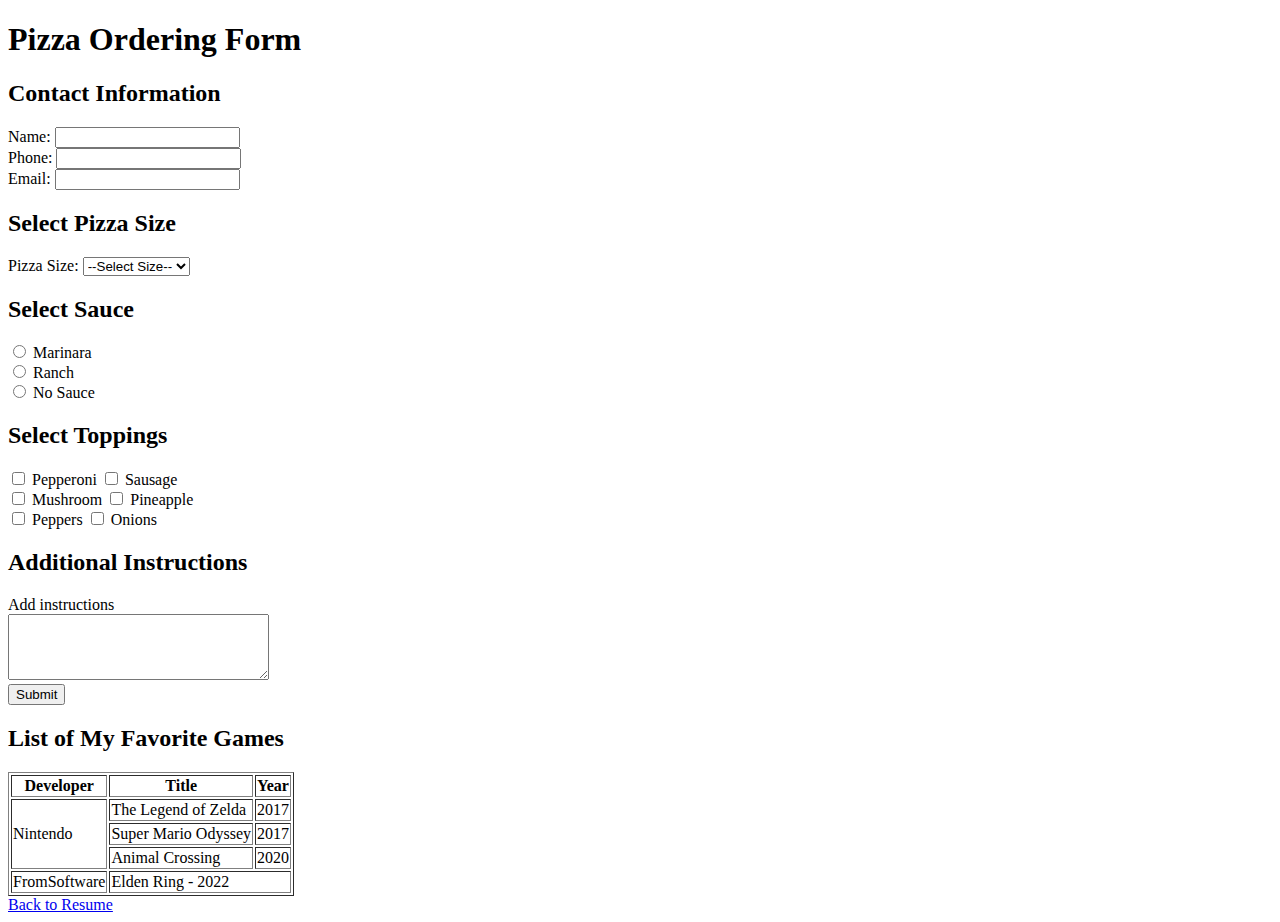
<file: pizza-form.html>
<!DOCTYPE html>
<html lang="en">
<head>
    <meta charset="UTF-8">
    <meta name="viewport" content="width=device-width, initial-scale=1.0">
    <title>Pizza Ordering Form</title>
</head>
<body>
    <h1>Pizza Ordering Form</h1>
    
    <form>
        <h2>Contact Information</h2>
        <label for="name">Name:</label>
        <input type="text" id="name" name="name" required>
        <br>
        <label for="phone">Phone:</label>
        <input type="tel" id="phone" name="phone" required>
        <br>
        <label for="email">Email:</label>
        <input type="email" id="email" name="email" required>

        <h2>Select Pizza Size</h2>
        <label for="pizza-size">Pizza Size:</label>
        <select id="pizza-size" name="pizza-size" required>
            <option value="">--Select Size--</option>
            <option value="medium">Medium</option>
            <option value="large">Large</option>
            <option value="xlarge">XLarge</option>
        </select>

        <h2>Select Sauce</h2>
        <input type="radio" id="marinara" name="sauce" value="marinara" required>
        <label for="marinara">Marinara</label>
        <br>
        <input type="radio" id="ranch" name="sauce" value="ranch" required>
        <label for="ranch">Ranch</label>
        <br>
        <input type="radio" id="no-sauce" name="sauce" value="no-sauce" required>
        <label for="no-sauce">No Sauce</label>

        <h2>Select Toppings</h2>
        <input type="checkbox" id="pepperoni" name="toppings" value="pepperoni">
        <label for="pepperoni">Pepperoni</label>
        
        <input type="checkbox" id="sausage" name="toppings" value="sausage">
        <label for="sausage">Sausage</label>
        <br>
        <input type="checkbox" id="mushroom" name="toppings" value="mushroom">
        <label for="mushroom">Mushroom</label>
        
        <input type="checkbox" id="pineapple" name="toppings" value="pineapple">
        <label for="pineapple">Pineapple</label>
        <br>
        <input type="checkbox" id="peppers" name="toppings" value="peppers">
        <label for="peppers">Peppers</label>
        
        <input type="checkbox" id="onions" name="toppings" value="onions">
        <label for="onions">Onions</label>

        <h2>Additional Instructions</h2>
        <label for="instructions">Add instructions</label>
        <br>
        <textarea id="instructions" name="instructions" rows="4" cols="30"></textarea>
        <br>
        <button type="submit">Submit</button>
    </form>

    <section>
        <h2>List of My Favorite Games</h2>
        <table border=1>
            <thead>
                <tr>
                    <th>Developer</th>
                    <th>Title</th>
                    <th>Year</th>
                </tr>
            </thead>
            <tbody>
                <tr>
                    <td rowspan="3">Nintendo</td>
                    <td>The Legend of Zelda</td>
                    <td>2017</td>
                </tr>
                <tr>
                    <td>Super Mario Odyssey</td>
                    <td>2017</td>
                </tr>
                <tr>
                    <td>Animal Crossing</td>
                    <td>2020</td>
                </tr>
                <tr>
                    <td>FromSoftware</td>
                    <td colspan="2">Elden Ring - 2022</td>
                </tr>
            </tbody>
        </table>
    </section>
    <nav>
        <a href="index.html">Back to Resume</a>
    </nav>
</body>
</html>
</file>
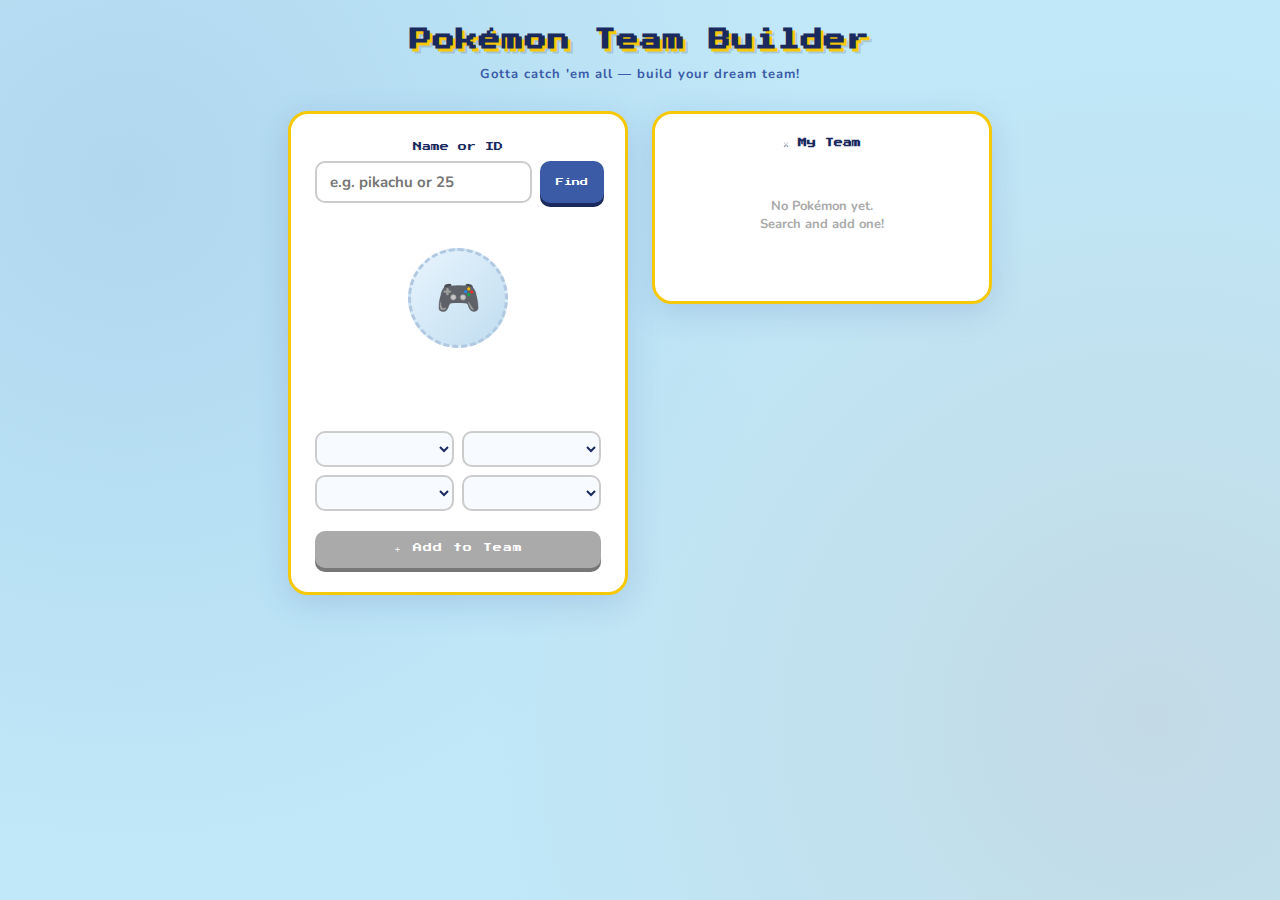
<file: pokemon-team-builder.html>
<!DOCTYPE html>
<html lang="en">
<head>
  <meta charset="UTF-8" />
  <meta name="viewport" content="width=device-width, initial-scale=1.0"/>
  <title>Pokémon Team Builder</title>
  <link href="https://fonts.googleapis.com/css2?family=Press+Start+2P&family=Nunito:wght@400;600;700;800&display=swap" rel="stylesheet"/>
  <style>
    :root {
      --red: #E3350D;
      --yellow: #F6C80A;
      --blue: #3B5BA7;
      --dark-blue: #1A2A5E;
      --light-blue: #C0E8F8;
      --white: #FFFFFF;
      --card-bg: #FFFFFF;
      --shadow: 0 8px 32px rgba(59,91,167,0.18);
      --border: 3px solid var(--yellow);
    }

    * { box-sizing: border-box; margin: 0; padding: 0; }

    body {
      background: var(--light-blue);
      font-family: 'Nunito', sans-serif;
      min-height: 100vh;
      padding: 24px 12px 48px;
      background-image:
        radial-gradient(circle at 10% 20%, rgba(59,91,167,0.12) 0%, transparent 50%),
        radial-gradient(circle at 90% 80%, rgba(227,53,13,0.08) 0%, transparent 50%);
    }

    header {
      text-align: center;
      margin-bottom: 28px;
    }

    header h1 {
      font-family: 'Press Start 2P', monospace;
      font-size: clamp(13px, 3vw, 22px);
      color: var(--dark-blue);
      text-shadow: 3px 3px 0 var(--yellow), 5px 5px 0 rgba(0,0,0,0.15);
      letter-spacing: 1px;
      line-height: 1.5;
    }

    header .subtitle {
      font-size: 13px;
      color: var(--blue);
      font-weight: 700;
      margin-top: 8px;
      letter-spacing: 1px;
    }

    .layout {
      display: flex;
      flex-wrap: wrap;
      gap: 24px;
      justify-content: center;
      align-items: flex-start;
      max-width: 900px;
      margin: 0 auto;
    }

    /* ── Lookup Card ── */
    .lookup-card {
      background: var(--card-bg);
      border-radius: 20px;
      border: var(--border);
      box-shadow: var(--shadow);
      padding: 28px 24px 24px;
      width: 340px;
      flex-shrink: 0;
    }

    .lookup-card label {
      display: block;
      font-family: 'Press Start 2P', monospace;
      font-size: 9px;
      color: var(--dark-blue);
      margin-bottom: 10px;
      text-align: center;
    }

    .search-row {
      display: flex;
      gap: 8px;
      margin-bottom: 20px;
    }

    .search-row input {
      flex: 1;
      padding: 9px 13px;
      border: 2px solid #ccc;
      border-radius: 10px;
      font-family: 'Nunito', sans-serif;
      font-size: 15px;
      font-weight: 700;
      outline: none;
      transition: border-color .2s;
    }
    .search-row input:focus { border-color: var(--blue); }

    .btn {
      padding: 9px 16px;
      border: none;
      border-radius: 10px;
      cursor: pointer;
      font-family: 'Press Start 2P', monospace;
      font-size: 8px;
      transition: transform .1s, box-shadow .1s;
    }
    .btn:active { transform: translateY(2px); box-shadow: none !important; }

    .btn-find {
      background: var(--blue);
      color: var(--white);
      box-shadow: 0 4px 0 var(--dark-blue);
    }
    .btn-find:hover { background: var(--dark-blue); }

    .btn-add {
      background: var(--red);
      color: var(--white);
      box-shadow: 0 4px 0 #8B1A00;
      width: 100%;
      padding: 12px;
      font-size: 9px;
      margin-top: 16px;
      letter-spacing: 1px;
    }
    .btn-add:hover { background: #c02a08; }
    .btn-add:disabled { background: #aaa; box-shadow: 0 4px 0 #777; cursor: not-allowed; }

    /* sprite area */
    .sprite-area {
      display: flex;
      justify-content: center;
      align-items: center;
      height: 150px;
      margin-bottom: 12px;
    }
    .sprite-area img {
      image-rendering: pixelated;
      width: 130px;
      height: 130px;
      object-fit: contain;
      filter: drop-shadow(0 4px 8px rgba(59,91,167,0.25));
      animation: float 3s ease-in-out infinite;
    }
    @keyframes float {
      0%,100% { transform: translateY(0); }
      50%      { transform: translateY(-8px); }
    }

    .placeholder-sprite {
      width: 100px; height: 100px;
      border-radius: 50%;
      background: linear-gradient(135deg, #e8f4fd 0%, #c0ddf0 100%);
      border: 3px dashed #b0c8e0;
      display: flex; align-items: center; justify-content: center;
      font-size: 36px;
    }

    /* pokemon name */
    #pokemon-name {
      font-family: 'Press Start 2P', monospace;
      font-size: 11px;
      color: var(--dark-blue);
      text-align: center;
      margin-bottom: 8px;
      min-height: 16px;
      text-transform: capitalize;
    }

    /* audio */
    audio {
      width: 100%;
      margin-bottom: 16px;
      border-radius: 30px;
    }

    /* move dropdowns */
    .moves-grid {
      display: grid;
      grid-template-columns: 1fr 1fr;
      gap: 8px;
      margin-bottom: 4px;
    }
    .moves-grid select {
      padding: 7px 8px;
      border: 2px solid #ccc;
      border-radius: 10px;
      font-family: 'Nunito', sans-serif;
      font-size: 12px;
      font-weight: 700;
      background: #f7faff;
      color: var(--dark-blue);
      cursor: pointer;
      outline: none;
      transition: border-color .2s;
    }
    .moves-grid select:focus { border-color: var(--blue); }

    .error-msg {
      color: var(--red);
      font-size: 12px;
      font-weight: 700;
      text-align: center;
      min-height: 18px;
      margin-bottom: 4px;
    }

    /* ── Team Card ── */
    .team-card {
      background: var(--card-bg);
      border-radius: 20px;
      border: var(--border);
      box-shadow: var(--shadow);
      padding: 24px 20px;
      width: 340px;
      flex-shrink: 0;
    }

    .team-card h2 {
      font-family: 'Press Start 2P', monospace;
      font-size: 9px;
      color: var(--dark-blue);
      text-align: center;
      margin-bottom: 16px;
    }

    .team-empty {
      text-align: center;
      color: #aaa;
      font-size: 13px;
      font-weight: 700;
      padding: 32px 0;
    }

    .team-list {
      display: flex;
      flex-direction: column;
      gap: 12px;
    }

    .team-member {
      display: flex;
      align-items: center;
      gap: 12px;
      background: #f0f6ff;
      border-radius: 14px;
      padding: 10px 14px;
      border: 2px solid #d0e4f8;
      animation: slideIn .3s ease;
    }
    @keyframes slideIn {
      from { opacity: 0; transform: translateX(20px); }
      to   { opacity: 1; transform: translateX(0); }
    }

    .team-member img {
      image-rendering: pixelated;
      width: 52px;
      height: 52px;
      object-fit: contain;
      flex-shrink: 0;
    }

    .team-member-info {
      flex: 1;
      min-width: 0;
    }

    .team-member-name {
      font-family: 'Press Start 2P', monospace;
      font-size: 8px;
      color: var(--dark-blue);
      text-transform: capitalize;
      margin-bottom: 6px;
    }

    .team-member-moves {
      list-style: disc;
      padding-left: 16px;
    }
    .team-member-moves li {
      font-size: 11px;
      font-weight: 700;
      color: #444;
      text-transform: capitalize;
      line-height: 1.6;
    }

    .team-count {
      text-align: center;
      font-family: 'Press Start 2P', monospace;
      font-size: 7px;
      color: #aaa;
      margin-top: 12px;
    }

    /* loading spinner */
    .spinner {
      width: 36px; height: 36px;
      border: 4px solid #e0eaf8;
      border-top-color: var(--blue);
      border-radius: 50%;
      animation: spin .7s linear infinite;
      margin: 0 auto;
    }
    @keyframes spin { to { transform: rotate(360deg); } }
  </style>
</head>
<body>

<header>
  <h1>Pokémon Team Builder</h1>
  <p class="subtitle">Gotta catch 'em all — build your dream team!</p>
</header>

<div class="layout">

  <!-- Lookup Panel -->
  <div class="lookup-card">
    <label for="pokemon-input">Name or ID</label>
    <div class="search-row">
      <input type="text" id="pokemon-input" placeholder="e.g. pikachu or 25" autocomplete="off"/>
      <button class="btn btn-find" id="find-btn">Find</button>
    </div>

    <div class="sprite-area" id="sprite-area">
      <div class="placeholder-sprite">🎮</div>
    </div>

    <div id="pokemon-name"></div>
    <p class="error-msg" id="error-msg"></p>

    <audio id="pokemon-audio" controls style="display:none;"></audio>

    <div class="moves-grid">
      <select id="move1"></select>
      <select id="move2"></select>
      <select id="move3"></select>
      <select id="move4"></select>
    </div>

    <button class="btn btn-add" id="add-btn" disabled>＋ Add to Team</button>
  </div>

  <!-- Team Panel -->
  <div class="team-card">
    <h2>⚔ My Team</h2>
    <div id="team-empty" class="team-empty">No Pokémon yet.<br/>Search and add one!</div>
    <div class="team-list" id="team-list"></div>
    <div class="team-count" id="team-count"></div>
  </div>

</div>

<script>
  // ── Cache ──────────────────────────────────────────────────────────
  const cache = {};

  async function fetchPokemon(query) {
    const key = query.toLowerCase().trim();
    if (cache[key]) return cache[key];
    const res = await fetch(`https://pokeapi.co/api/v2/pokemon/${key}`);
    if (!res.ok) throw new Error(`No Pokémon found for "${query}"`);
    const data = await res.json();
    cache[key] = data;
    return data;
  }

  // ── State ──────────────────────────────────────────────────────────
  let currentPokemon = null;

  // ── DOM refs ───────────────────────────────────────────────────────
  const input    = document.getElementById('pokemon-input');
  const findBtn  = document.getElementById('find-btn');
  const addBtn   = document.getElementById('add-btn');
  const spriteArea = document.getElementById('sprite-area');
  const nameEl   = document.getElementById('pokemon-name');
  const errorEl  = document.getElementById('error-msg');
  const audioEl  = document.getElementById('pokemon-audio');
  const selects  = [
    document.getElementById('move1'),
    document.getElementById('move2'),
    document.getElementById('move3'),
    document.getElementById('move4'),
  ];
  const teamList  = document.getElementById('team-list');
  const teamEmpty = document.getElementById('team-empty');
  const teamCount = document.getElementById('team-count');

  // ── Find Pokémon ───────────────────────────────────────────────────
  async function handleFind() {
    const query = input.value.trim();
    if (!query) return;

    errorEl.textContent = '';
    addBtn.disabled = true;
    currentPokemon = null;
    nameEl.textContent = '';
    audioEl.style.display = 'none';
    spriteArea.innerHTML = '<div class="spinner"></div>';
    selects.forEach(s => { s.innerHTML = ''; s.disabled = true; });

    try {
      const data = await fetchPokemon(query);
      currentPokemon = data;

      // Sprite
      const sprite = data.sprites.front_default || data.sprites.other?.['official-artwork']?.front_default;
      if (sprite) {
        spriteArea.innerHTML = `<img src="${sprite}" alt="${data.name}"/>`;
      } else {
        spriteArea.innerHTML = '<div class="placeholder-sprite">❓</div>';
      }

      // Name
      nameEl.textContent = data.name;

      // Audio
      const cry = data.cries?.latest || data.cries?.legacy;
      if (cry) {
        audioEl.src = cry;
        audioEl.style.display = 'block';
      } else {
        audioEl.style.display = 'none';
      }

      // Moves
      const moves = data.moves.map(m => m.move.name);
      selects.forEach((sel, idx) => {
        sel.disabled = false;
        moves.forEach((m, i) => {
          const opt = document.createElement('option');
          opt.value = m;
          opt.textContent = m;
          sel.appendChild(opt);
        });
        // Default each dropdown to a different move if possible
        if (moves[idx]) sel.value = moves[idx];
      });

      addBtn.disabled = false;

    } catch (err) {
      spriteArea.innerHTML = '<div class="placeholder-sprite">😵</div>';
      errorEl.textContent = err.message;
    }
  }

  findBtn.addEventListener('click', handleFind);
  input.addEventListener('keydown', e => { if (e.key === 'Enter') handleFind(); });

  // ── Add to Team ────────────────────────────────────────────────────
  addBtn.addEventListener('click', () => {
    if (!currentPokemon) return;

    const sprite = currentPokemon.sprites.front_default ||
                   currentPokemon.sprites.other?.['official-artwork']?.front_default || '';

    const chosenMoves = selects.map(s => s.value).filter(Boolean);

    // Build list item
    const li = document.createElement('div');
    li.className = 'team-member';

    const movesHtml = chosenMoves.map(m => `<li>${m}</li>`).join('');
    li.innerHTML = `
      <img src="${sprite}" alt="${currentPokemon.name}"/>
      <div class="team-member-info">
        <div class="team-member-name">${currentPokemon.name}</div>
        <ul class="team-member-moves">${movesHtml}</ul>
      </div>`;

    teamList.appendChild(li);
    teamEmpty.style.display = 'none';

    const count = teamList.children.length;
    teamCount.textContent = `${count} / 6 Pokémon`;
    if (count >= 6) {
      addBtn.disabled = true;
      addBtn.textContent = 'Team Full!';
    }
  });
</script>
</body>
</html>
</file>
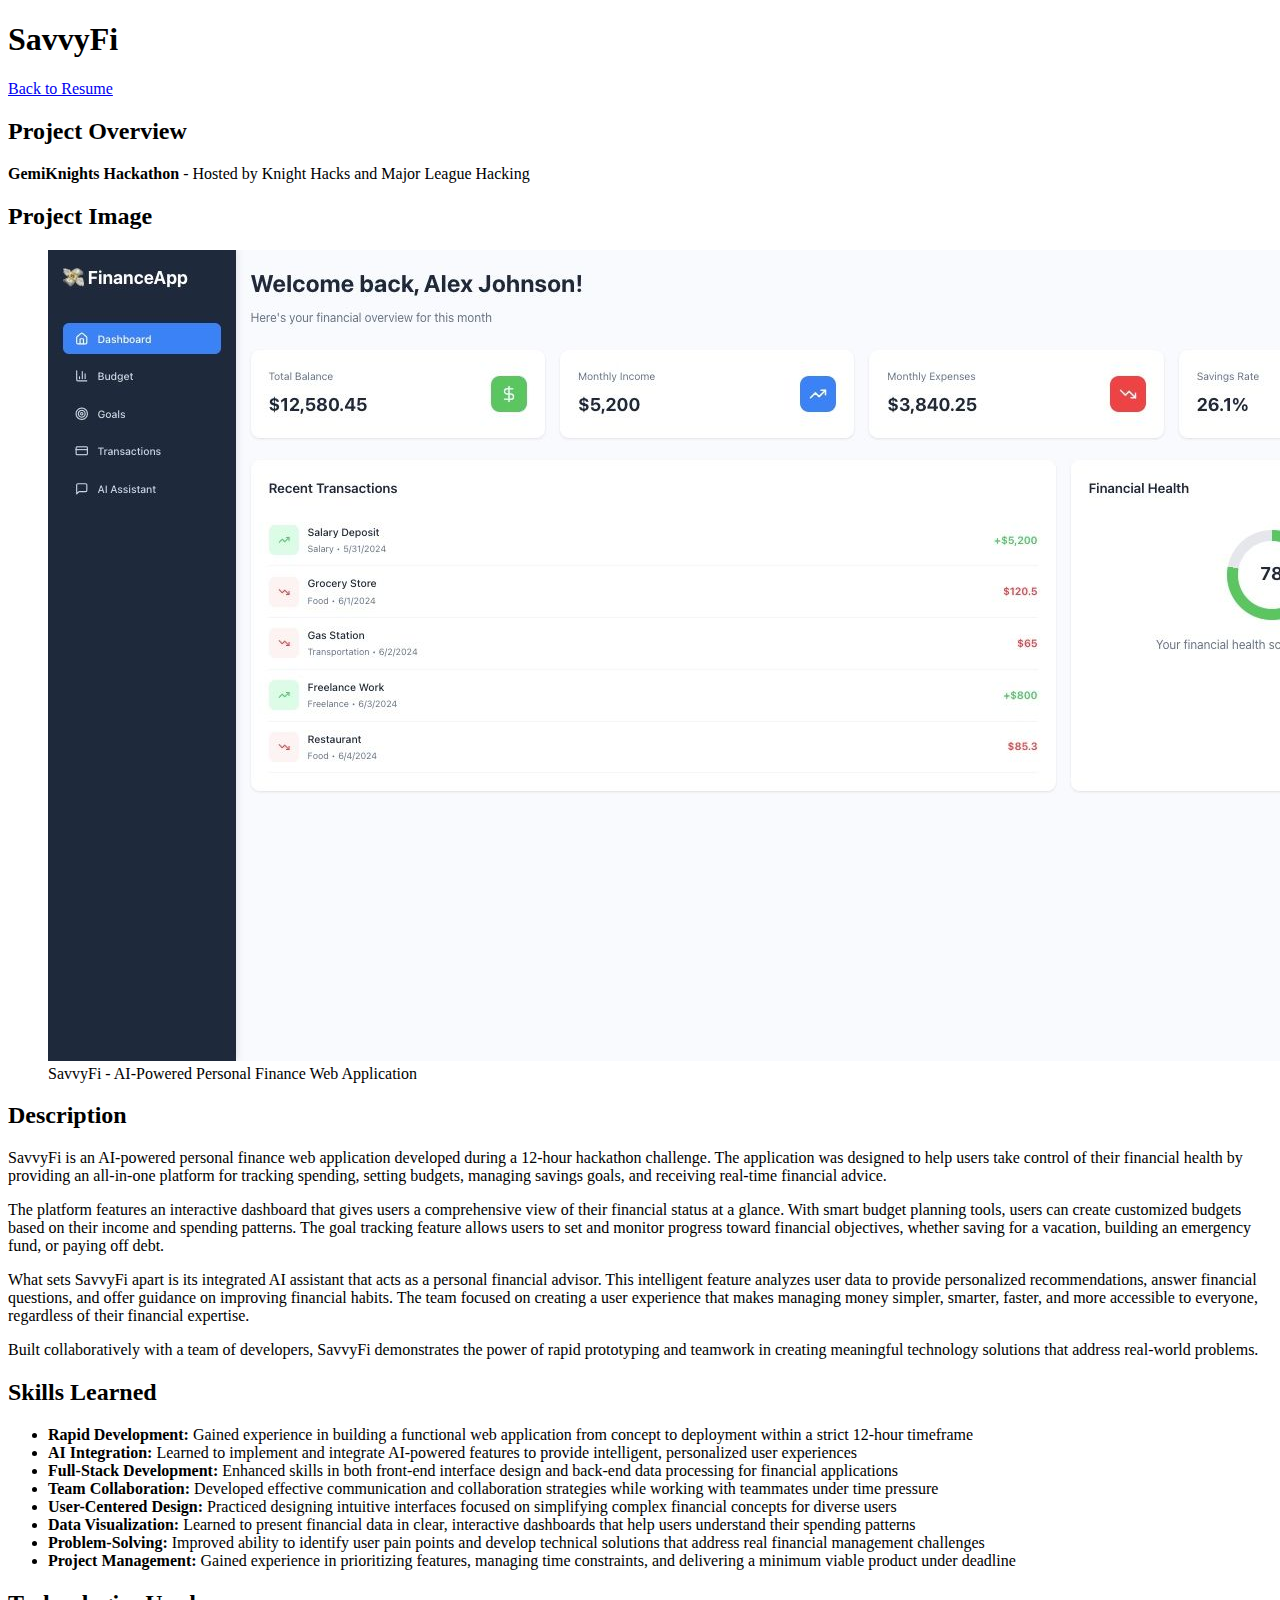
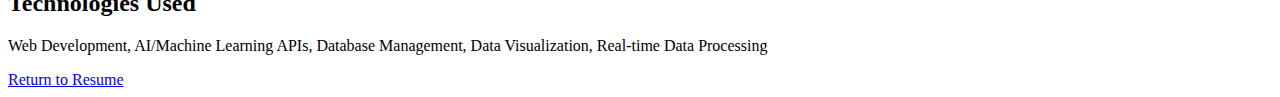
<file: savvyfi.html>
<!DOCTYPE html>
<html lang="en">
<head>
    <meta charset="UTF-8">
    <meta name="viewport" content="width=device-width, initial-scale=1.0">
    <title>SavvyFi - Taylor Dreyer</title>
</head>
<body>
    <header>
        <h1>SavvyFi</h1>
        <nav>
            <a href="index.html">Back to Resume</a>
        </nav>
    </header>

    <main>
        <article>
            <section>
                <h2>Project Overview</h2>
                <p><strong>GemiKnights Hackathon</strong> - Hosted by Knight Hacks and Major League Hacking</p>
            </section>

            <section>
                <h2>Project Image</h2>
                <figure>
                    <img src="savvyfi-screenshot.png" alt="SavvyFi Application Dashboard Screenshot">
                    <figcaption>SavvyFi - AI-Powered Personal Finance Web Application</figcaption>
                </figure>
            </section>

            <section>
                <h2>Description</h2>
                <p>
                    SavvyFi is an AI-powered personal finance web application developed during a 12-hour hackathon challenge. The application was designed to help users take control of their financial health by providing an all-in-one platform for tracking spending, setting budgets, managing savings goals, and receiving real-time financial advice.
                </p>
                <p>
                    The platform features an interactive dashboard that gives users a comprehensive view of their financial status at a glance. With smart budget planning tools, users can create customized budgets based on their income and spending patterns. The goal tracking feature allows users to set and monitor progress toward financial objectives, whether saving for a vacation, building an emergency fund, or paying off debt.
                </p>
                <p>
                    What sets SavvyFi apart is its integrated AI assistant that acts as a personal financial advisor. This intelligent feature analyzes user data to provide personalized recommendations, answer financial questions, and offer guidance on improving financial habits. The team focused on creating a user experience that makes managing money simpler, smarter, faster, and more accessible to everyone, regardless of their financial expertise.
                </p>
                <p>
                    Built collaboratively with a team of developers, SavvyFi demonstrates the power of rapid prototyping and teamwork in creating meaningful technology solutions that address real-world problems.
                </p>
            </section>

            <section>
                <h2>Skills Learned</h2>
                <ul>
                    <li><strong>Rapid Development:</strong> Gained experience in building a functional web application from concept to deployment within a strict 12-hour timeframe</li>
                    <li><strong>AI Integration:</strong> Learned to implement and integrate AI-powered features to provide intelligent, personalized user experiences</li>
                    <li><strong>Full-Stack Development:</strong> Enhanced skills in both front-end interface design and back-end data processing for financial applications</li>
                    <li><strong>Team Collaboration:</strong> Developed effective communication and collaboration strategies while working with teammates under time pressure</li>
                    <li><strong>User-Centered Design:</strong> Practiced designing intuitive interfaces focused on simplifying complex financial concepts for diverse users</li>
                    <li><strong>Data Visualization:</strong> Learned to present financial data in clear, interactive dashboards that help users understand their spending patterns</li>
                    <li><strong>Problem-Solving:</strong> Improved ability to identify user pain points and develop technical solutions that address real financial management challenges</li>
                    <li><strong>Project Management:</strong> Gained experience in prioritizing features, managing time constraints, and delivering a minimum viable product under deadline</li>
                </ul>
            </section>

            <section>
                <h2>Technologies Used</h2>
                <p>Web Development, AI/Machine Learning APIs, Database Management, Data Visualization, Real-time Data Processing</p>
            </section>
        </article>
    </main>

    <footer>
        <nav>
            <a href="index.html">Return to Resume</a>
        </nav>
    </footer>
</body>
</html>
</file>
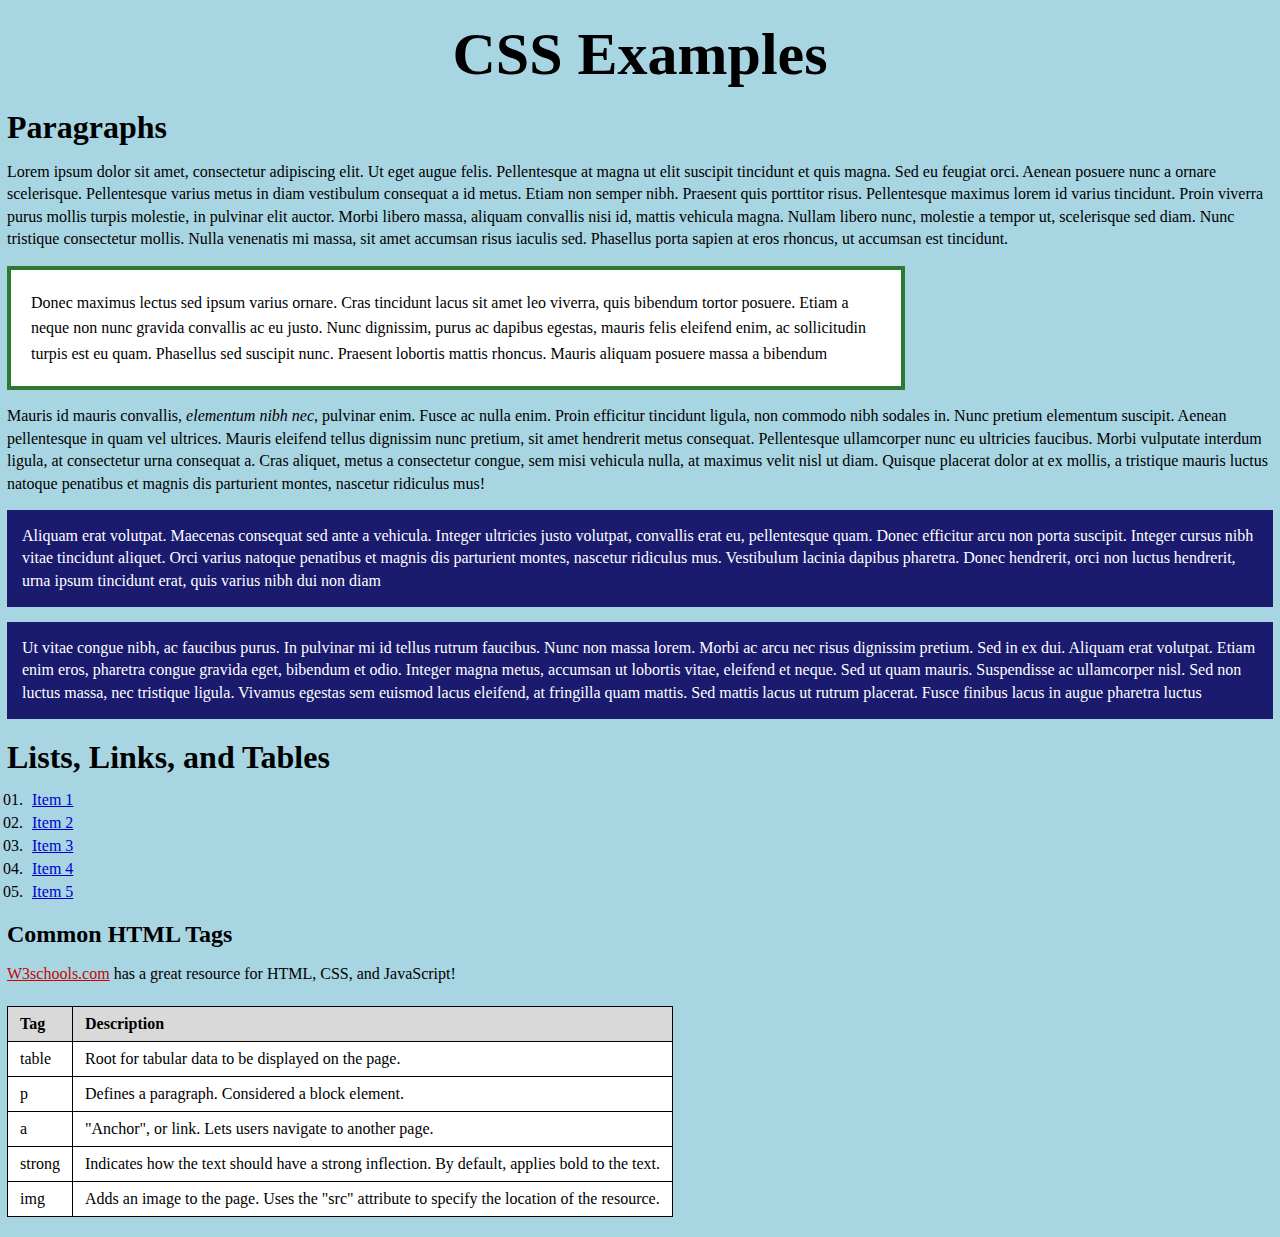
<file: week3.html>
<!DOCTYPE html>
<html lang="en">
<head>
    <meta charset="UTF-8">
    <meta name="viewport" content="width=device-width, initial-scale=1.0">
    <title>CSS Examples</title>
    <link rel="stylesheet" href="style.css">
</head>
<body>
    <h1>CSS Examples</h1>
    
    <h2>Paragraphs</h2>
    
    <p>Lorem ipsum dolor sit amet, consectetur adipiscing elit. Ut eget augue felis. Pellentesque at magna ut elit suscipit tincidunt et quis magna. Sed eu feugiat orci. Aenean posuere nunc a ornare scelerisque. Pellentesque varius metus in diam vestibulum consequat a id metus. Etiam non semper nibh. Praesent quis porttitor risus. Pellentesque maximus lorem id varius tincidunt. Proin viverra purus mollis turpis molestie, in pulvinar elit auctor. Morbi libero massa, aliquam convallis nisi id, mattis vehicula magna. Nullam libero nunc, molestie a tempor ut, scelerisque sed diam. Nunc tristique consectetur mollis. Nulla venenatis mi massa, sit amet accumsan risus iaculis sed. Phasellus porta sapien at eros rhoncus, ut accumsan est tincidunt.</p>
    
    <p>Donec maximus lectus sed ipsum varius ornare. Cras tincidunt lacus sit amet leo viverra, quis bibendum tortor posuere. Etiam a neque non nunc gravida convallis ac eu justo. Nunc dignissim, purus ac dapibus egestas, mauris felis eleifend enim, ac sollicitudin turpis est eu quam. Phasellus sed suscipit nunc. Praesent lobortis mattis rhoncus. Mauris aliquam posuere massa a bibendum</p>
    
    <p>Mauris id mauris convallis, <em>elementum nibh nec</em>, pulvinar enim. Fusce ac nulla enim. Proin efficitur tincidunt ligula, non commodo nibh sodales in. Nunc pretium elementum suscipit. Aenean pellentesque in quam vel ultrices. Mauris eleifend tellus dignissim nunc pretium, sit amet hendrerit metus consequat. Pellentesque ullamcorper nunc eu ultricies faucibus. Morbi vulputate interdum ligula, at consectetur urna consequat a. Cras aliquet, metus a consectetur congue, sem misi vehicula nulla, at maximus velit nisl ut diam. Quisque placerat dolor at ex mollis, a tristique mauris luctus natoque penatibus et magnis dis parturient montes, nascetur ridiculus mus!</p>
    
    <p>Aliquam erat volutpat. Maecenas consequat sed ante a vehicula. Integer ultricies justo volutpat, convallis erat eu, pellentesque quam. Donec efficitur arcu non porta suscipit. Integer cursus nibh vitae tincidunt aliquet. Orci varius natoque penatibus et magnis dis parturient montes, nascetur ridiculus mus. Vestibulum lacinia dapibus pharetra. Donec hendrerit, orci non luctus hendrerit, urna ipsum tincidunt erat, quis varius nibh dui non diam</p>
    
    <p>Ut vitae congue nibh, ac faucibus purus. In pulvinar mi id tellus rutrum faucibus. Nunc non massa lorem. Morbi ac arcu nec risus dignissim pretium. Sed in ex dui. Aliquam erat volutpat. Etiam enim eros, pharetra congue gravida eget, bibendum et odio. Integer magna metus, accumsan ut lobortis vitae, eleifend et neque. Sed ut quam mauris. Suspendisse ac ullamcorper nisl. Sed non luctus massa, nec tristique ligula. Vivamus egestas sem euismod lacus eleifend, at fringilla quam mattis. Sed mattis lacus ut rutrum placerat. Fusce finibus lacus in augue pharetra luctus</p>
    
    <h2>Lists, Links, and Tables</h2>
    
    <ol>
        <li><a href="#">Item 1</a></li>
        <li><a href="#">Item 2</a></li>
        <li><a href="#">Item 3</a></li>
        <li><a href="#">Item 4</a></li>
        <li><a href="#">Item 5</a></li>
    </ol>
    
    <h3>Common HTML Tags</h3>
    
    <p><a href="https://www.w3schools.com">W3schools.com</a> has a great resource for HTML, CSS, and JavaScript!</p>
    
    <table>
        <tr>
            <th>Tag</th>
            <th>Description</th>
        </tr>
        <tr>
            <td>table</td>
            <td>Root for tabular data to be displayed on the page.</td>
        </tr>
        <tr>
            <td>p</td>
            <td>Defines a paragraph. Considered a block element.</td>
        </tr>
        <tr>
            <td>a</td>
            <td>"Anchor", or link. Lets users navigate to another page.</td>
        </tr>
        <tr>
            <td>strong</td>
            <td>Indicates how the text should have a strong inflection. By default, applies bold to the text.</td>
        </tr>
        <tr>
            <td>img</td>
            <td>Adds an image to the page. Uses the "src" attribute to specify the location of the resource.</td>
        </tr>
    </table>
</body>
</html>
</file>
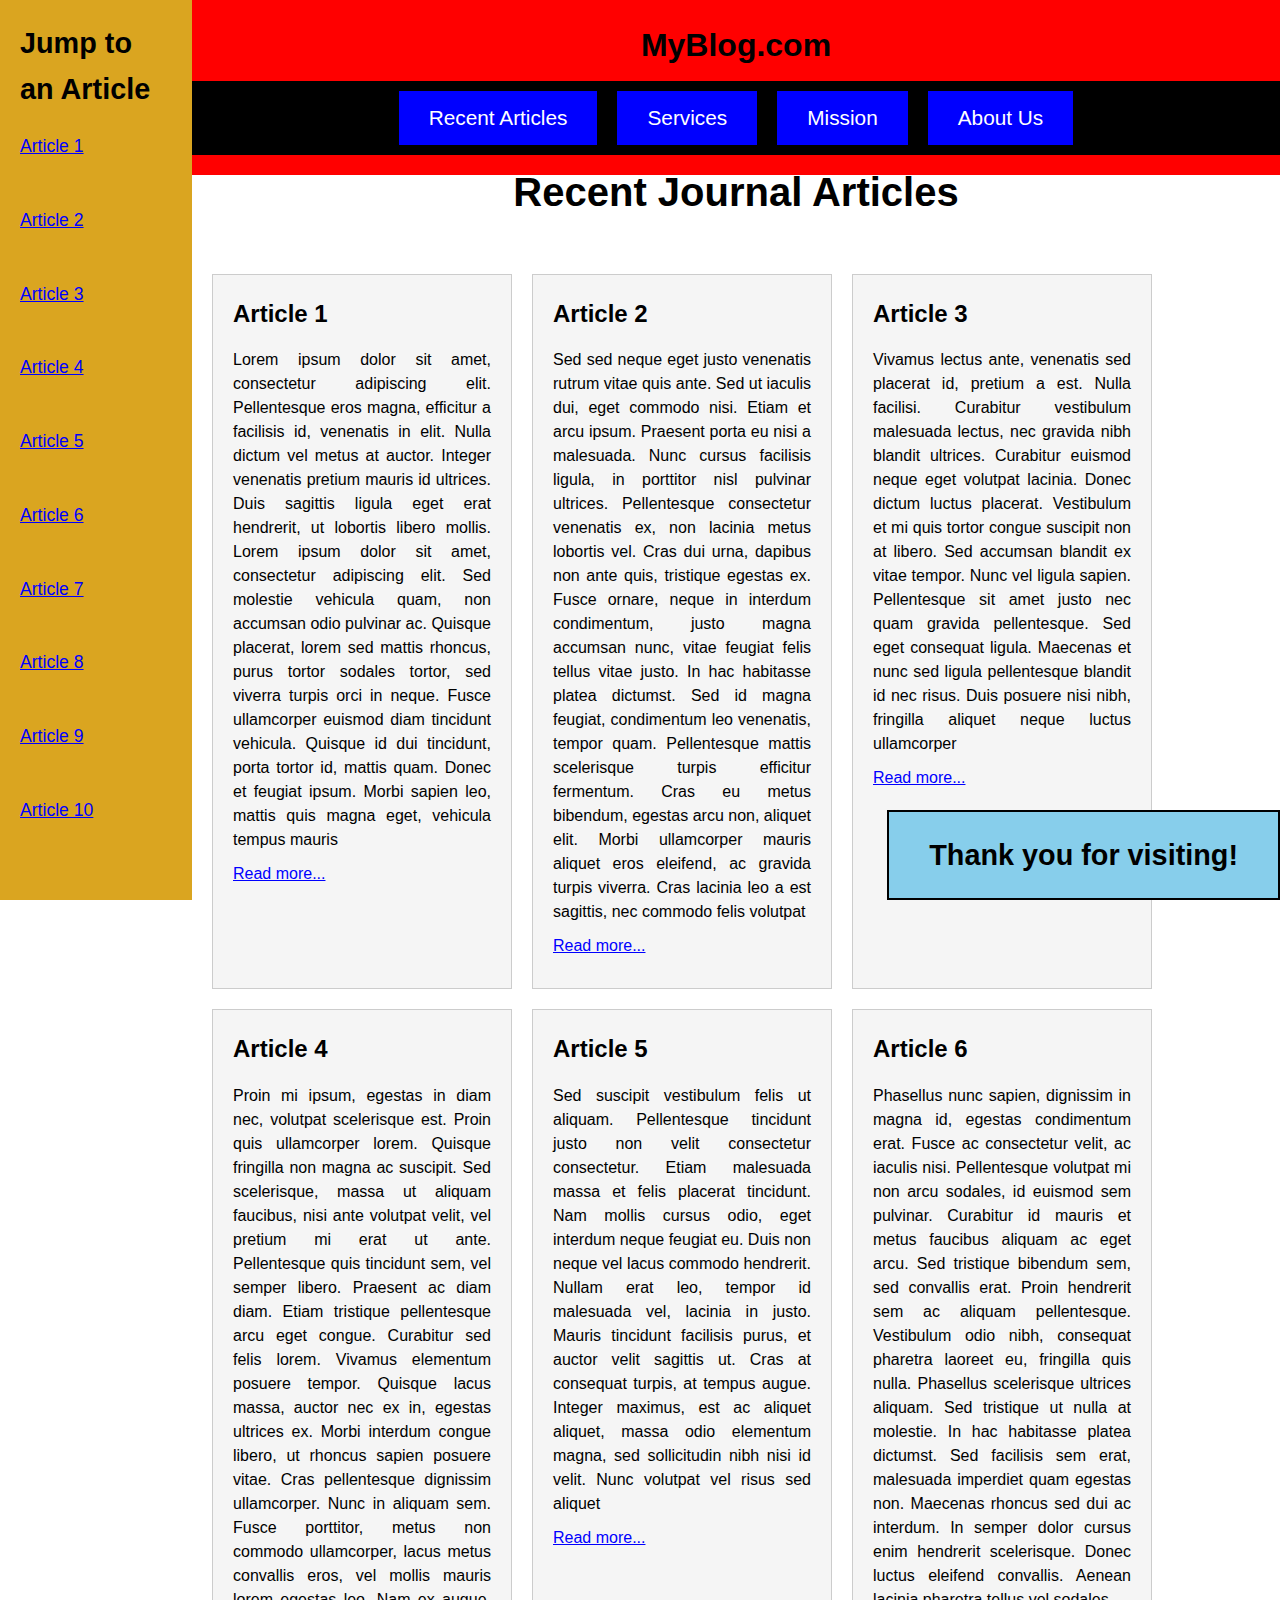
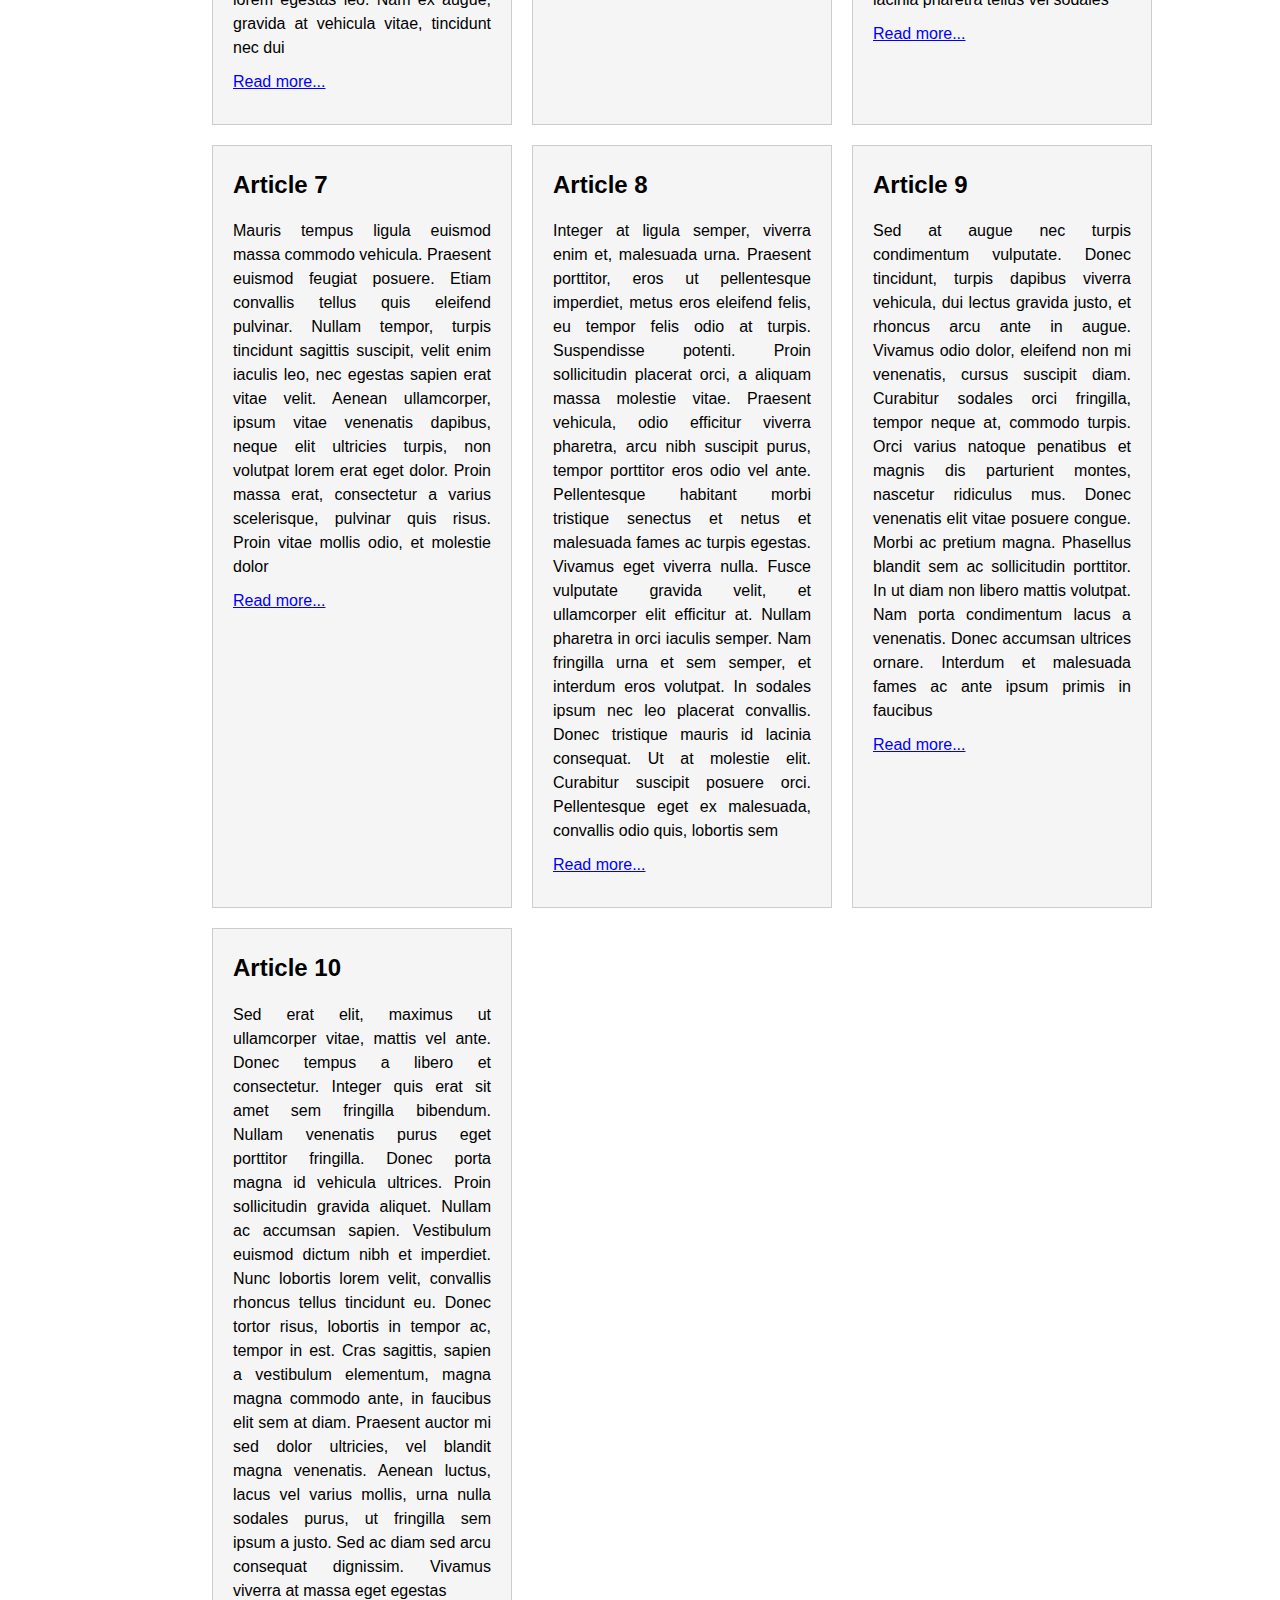
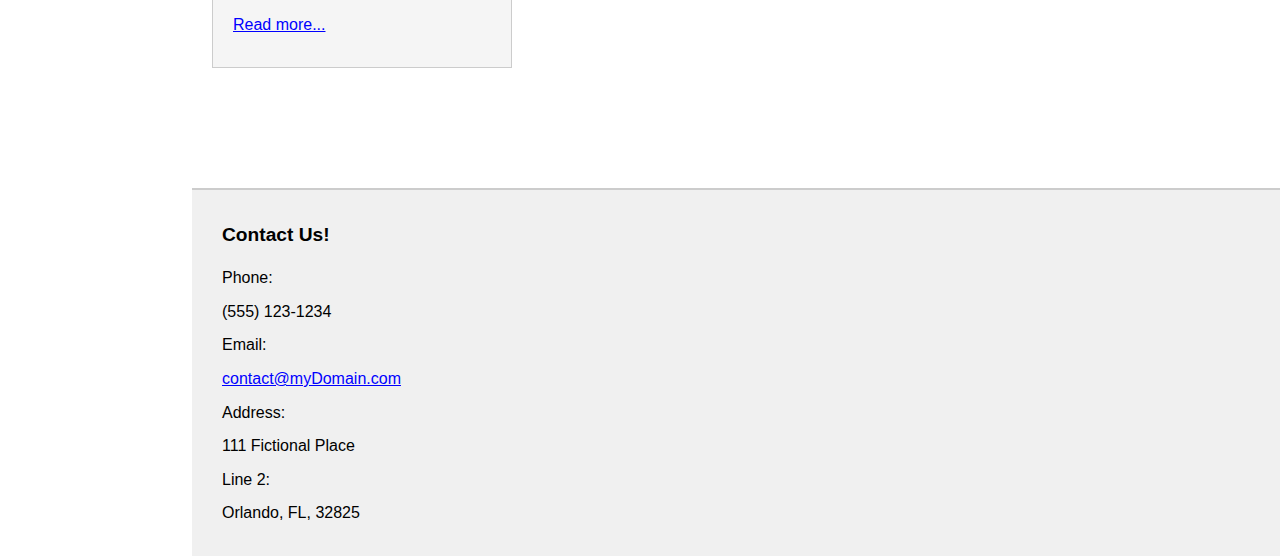
<file: week3Positioning.html>
<!DOCTYPE html>
<html lang="en">
    <head>
        <link rel="stylesheet" href="styles3.css">
    </head>

    <body>
		<nav id="jumpMenu">
            <h2>Jump to an Article</h2>
            <a href="#a1">Article 1</a><br>
            <a href="#a2">Article 2</a><br>
            <a href="#a3">Article 3</a><br>
            <a href="#a4">Article 4</a><br>
            <a href="#a5">Article 5</a><br>
            <a href="#a6">Article 6</a><br>
            <a href="#a7">Article 7</a><br>
            <a href="#a8">Article 8</a><br>
            <a href="#a9">Article 9</a><br>
			<a href="#a10">Article 10</a>
        </nav>
		
        <main>		
		
			<header>
				<p>MyBlog.com</p>
				<nav>
					<button href="recent.html">Recent Articles</button>
					<button href="services.html">Services</button>
					<button href="mission.html">Mission</button>
					<button href="about.html">About Us</button>
				</nav>
			</header>
            
            <h1>Recent Journal Articles</h1>

            <div id="container">
                <article id="a1">
                    <h2>Article 1</h2>
                    <p>Lorem ipsum dolor sit amet, consectetur adipiscing elit. Pellentesque eros magna, efficitur a facilisis id, venenatis in elit. Nulla dictum vel metus at auctor. Integer venenatis pretium mauris id ultrices. Duis sagittis ligula eget erat hendrerit, ut lobortis libero mollis. Lorem ipsum dolor sit amet, consectetur adipiscing elit. Sed molestie vehicula quam, non accumsan odio pulvinar ac. Quisque placerat, lorem sed mattis rhoncus, purus tortor sodales tortor, sed viverra turpis orci in neque. Fusce ullamcorper euismod diam tincidunt vehicula. Quisque id dui tincidunt, porta tortor id, mattis quam. Donec et feugiat ipsum. Morbi sapien leo, mattis quis magna eget, vehicula tempus mauris</p>
                    <p><a href="#">Read more...</a></p>
                </article>

                <article id="a2">
                    <h2>Article 2</h2>
                    <p>Sed sed neque eget justo venenatis rutrum vitae quis ante. Sed ut iaculis dui, eget commodo nisi. Etiam et arcu ipsum. Praesent porta eu nisi a malesuada. Nunc cursus facilisis ligula, in porttitor nisl pulvinar ultrices. Pellentesque consectetur venenatis ex, non lacinia metus lobortis vel. Cras dui urna, dapibus non ante quis, tristique egestas ex. Fusce ornare, neque in interdum condimentum, justo magna accumsan nunc, vitae feugiat felis tellus vitae justo. In hac habitasse platea dictumst. Sed id magna feugiat, condimentum leo venenatis, tempor quam. Pellentesque mattis scelerisque turpis efficitur fermentum. Cras eu metus bibendum, egestas arcu non, aliquet elit. Morbi ullamcorper mauris aliquet eros eleifend, ac gravida turpis viverra. Cras lacinia leo a est sagittis, nec commodo felis volutpat</p>
                    <p><a href="#">Read more...</a></p>
                </article>

                <article id="a3">
                    <h2>Article 3</h2>
                    <p>Vivamus lectus ante, venenatis sed placerat id, pretium a est. Nulla facilisi. Curabitur vestibulum malesuada lectus, nec gravida nibh blandit ultrices. Curabitur euismod neque eget volutpat lacinia. Donec dictum luctus placerat. Vestibulum et mi quis tortor congue suscipit non at libero. Sed accumsan blandit ex vitae tempor. Nunc vel ligula sapien. Pellentesque sit amet justo nec quam gravida pellentesque. Sed eget consequat ligula. Maecenas et nunc sed ligula pellentesque blandit id nec risus. Duis posuere nisi nibh, fringilla aliquet neque luctus ullamcorper</p>
                    <p><a href="#">Read more...</a></p>
                </article>

                <article id="a4">
                    <h2>Article 4</h2>
                    <p>Proin mi ipsum, egestas in diam nec, volutpat scelerisque est. Proin quis ullamcorper lorem. Quisque fringilla non magna ac suscipit. Sed scelerisque, massa ut aliquam faucibus, nisi ante volutpat velit, vel pretium mi erat ut ante. Pellentesque quis tincidunt sem, vel semper libero. Praesent ac diam diam. Etiam tristique pellentesque arcu eget congue. Curabitur sed felis lorem. Vivamus elementum posuere tempor. Quisque lacus massa, auctor nec ex in, egestas ultrices ex. Morbi interdum congue libero, ut rhoncus sapien posuere vitae. Cras pellentesque dignissim ullamcorper. Nunc in aliquam sem. Fusce porttitor, metus non commodo ullamcorper, lacus metus convallis eros, vel mollis mauris lorem egestas leo. Nam ex augue, gravida at vehicula vitae, tincidunt nec dui</p>
                    <p><a href="#">Read more...</a></p>
                </article>

                <article id="a5">
                    <h2>Article 5</h2>
                    <p>Sed suscipit vestibulum felis ut aliquam. Pellentesque tincidunt justo non velit consectetur consectetur. Etiam malesuada massa et felis placerat tincidunt. Nam mollis cursus odio, eget interdum neque feugiat eu. Duis non neque vel lacus commodo hendrerit. Nullam erat leo, tempor id malesuada vel, lacinia in justo. Mauris tincidunt facilisis purus, et auctor velit sagittis ut. Cras at consequat turpis, at tempus augue. Integer maximus, est ac aliquet aliquet, massa odio elementum magna, sed sollicitudin nibh nisi id velit. Nunc volutpat vel risus sed aliquet</p>
                    <p><a href="#">Read more...</a></p>
                </article>

                <article id="a6">
                    <h2>Article 6</h2>
                    <p>Phasellus nunc sapien, dignissim in magna id, egestas condimentum erat. Fusce ac consectetur velit, ac iaculis nisi. Pellentesque volutpat mi non arcu sodales, id euismod sem pulvinar. Curabitur id mauris et metus faucibus aliquam ac eget arcu. Sed tristique bibendum sem, sed convallis erat. Proin hendrerit sem ac aliquam pellentesque. Vestibulum odio nibh, consequat pharetra laoreet eu, fringilla quis nulla. Phasellus scelerisque ultrices aliquam. Sed tristique ut nulla at molestie. In hac habitasse platea dictumst. Sed facilisis sem erat, malesuada imperdiet quam egestas non. Maecenas rhoncus sed dui ac interdum. In semper dolor cursus enim hendrerit scelerisque. Donec luctus eleifend convallis. Aenean lacinia pharetra tellus vel sodales</p>
                    <p><a href="#">Read more...</a></p>
                </article>

                <article id="a7">
                    <h2>Article 7</h2>
                    <p>Mauris tempus ligula euismod massa commodo vehicula. Praesent euismod feugiat posuere. Etiam convallis tellus quis eleifend pulvinar. Nullam tempor, turpis tincidunt sagittis suscipit, velit enim iaculis leo, nec egestas sapien erat vitae velit. Aenean ullamcorper, ipsum vitae venenatis dapibus, neque elit ultricies turpis, non volutpat lorem erat eget dolor. Proin massa erat, consectetur a varius scelerisque, pulvinar quis risus. Proin vitae mollis odio, et molestie dolor</p>
                    <p><a href="#">Read more...</a></p>
                </article>

                <article id="a8">
                    <h2>Article 8</h2>
                    <p>Integer at ligula semper, viverra enim et, malesuada urna. Praesent porttitor, eros ut pellentesque imperdiet, metus eros eleifend felis, eu tempor felis odio at turpis. Suspendisse potenti. Proin sollicitudin placerat orci, a aliquam massa molestie vitae. Praesent vehicula, odio efficitur viverra pharetra, arcu nibh suscipit purus, tempor porttitor eros odio vel ante. Pellentesque habitant morbi tristique senectus et netus et malesuada fames ac turpis egestas. Vivamus eget viverra nulla. Fusce vulputate gravida velit, et ullamcorper elit efficitur at. Nullam pharetra in orci iaculis semper. Nam fringilla urna et sem semper, et interdum eros volutpat. In sodales ipsum nec leo placerat convallis. Donec tristique mauris id lacinia consequat. Ut at molestie elit. Curabitur suscipit posuere orci. Pellentesque eget ex malesuada, convallis odio quis, lobortis sem</p>
                    <p><a href="#">Read more...</a></p>
                </article>

                <article id="a9">
                    <h2>Article 9</h2>
                    <p>Sed at augue nec turpis condimentum vulputate. Donec tincidunt, turpis dapibus viverra vehicula, dui lectus gravida justo, et rhoncus arcu ante in augue. Vivamus odio dolor, eleifend non mi venenatis, cursus suscipit diam. Curabitur sodales orci fringilla, tempor neque at, commodo turpis. Orci varius natoque penatibus et magnis dis parturient montes, nascetur ridiculus mus. Donec venenatis elit vitae posuere congue. Morbi ac pretium magna. Phasellus blandit sem ac sollicitudin porttitor. In ut diam non libero mattis volutpat. Nam porta condimentum lacus a venenatis. Donec accumsan ultrices ornare. Interdum et malesuada fames ac ante ipsum primis in faucibus</p>
                    <p><a href="#">Read more...</a></p>
                </article>

                <article id="a10">
                    <h2>Article 10</h2>
                    <p>Sed erat elit, maximus ut ullamcorper vitae, mattis vel ante. Donec tempus a libero et consectetur. Integer quis erat sit amet sem fringilla bibendum. Nullam venenatis purus eget porttitor fringilla. Donec porta magna id vehicula ultrices. Proin sollicitudin gravida aliquet. Nullam ac accumsan sapien. Vestibulum euismod dictum nibh et imperdiet. Nunc lobortis lorem velit, convallis rhoncus tellus tincidunt eu. Donec tortor risus, lobortis in tempor ac, tempor in est. Cras sagittis, sapien a vestibulum elementum, magna magna commodo ante, in faucibus elit sem at diam. Praesent auctor mi sed dolor ultricies, vel blandit magna venenatis. Aenean luctus, lacus vel varius mollis, urna nulla sodales purus, ut fringilla sem ipsum a justo. Sed ac diam sed arcu consequat dignissim. Vivamus viverra at massa eget egestas</p>
                    <p><a href="#">Read more...</a></p>
                </article>
            </div>
			
			<p id="thanks">Thank you for visiting!</p>

            <footer>
                <p>Contact Us!</p>
                <address>
                    <div>
                        <span>Phone:</span> <span>(555) 123-1234</span>
                        <span>Email:</span> </span><a href="#">contact@myDomain.com</a></span>
                        <span>Address:</span> <span>111 Fictional Place</span>
                        <span>Line 2:</span> <span>Orlando, FL, 32825</span>
                    </div>
                </address>
				
            </footer>
        </main>
    </body>

</html>
</file>
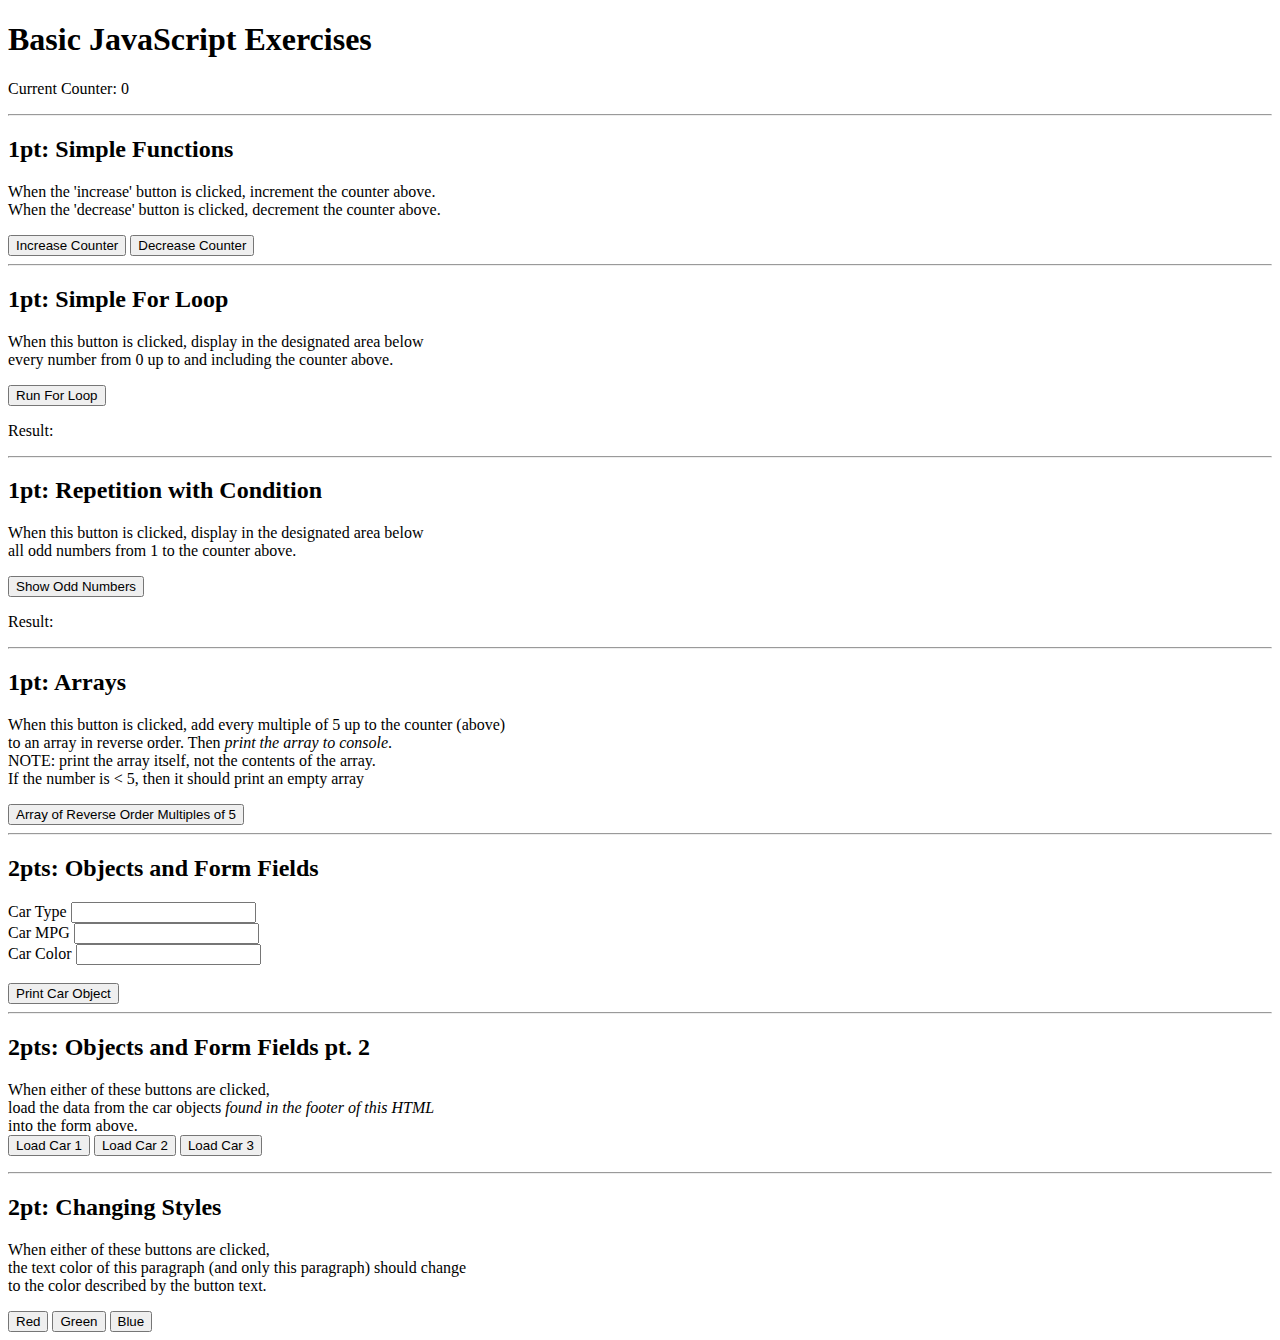
<file: week5BasicJS.html>
<!DOCTYPE html>

<html lang="en">
	<head>
		<title>Basic JavaScript Exercises</title>
		<!-- change the src value to use your own script -->
		<script src="Script.js">
		</script>
	</head>
	
	
	<body>
		<h1>Basic JavaScript Exercises</h1>

		<p>Current Counter: <span id="counter">0</span></p>
		
		<hr>
		
		<h2>1pt: Simple Functions</h2>
		<p>When the 'increase' button is clicked, increment the counter above.<br>
			When the 'decrease' button is clicked, decrement the counter above.</p>
		<button onclick="tickUp()">Increase Counter</button>
		<button onclick="tickDown()">Decrease Counter</button>
		
		<hr>
		
		<h2>1pt: Simple For Loop</h2>
		<p>When this button is clicked, display in the designated area below<br>
		every number from 0 up to and including the counter above.</p>
		<button onclick="runForLoop()">Run For Loop</button>
		
		<p>Result: <span id="forLoopResult"></span></p>
		
		<hr>
		
		<h2>1pt: Repetition with Condition</h2>
		<p>When this button is clicked, display in the designated area below<br>
		all odd numbers from 1 to the counter above.</p>
		<button onclick="showOddNumbers()">Show Odd Numbers</button>
		
		<p>Result: <span id="oddNumberResult"></span></p>
		
		<hr>
		
		<h2>1pt: Arrays</h2>
		<p>When this button is clicked, add every multiple of 5 up to the counter (above)<br>
		to an array in reverse order.  Then <em>print the array to console</em>.<br>
		NOTE: print the array itself, not the contents of the array.<br>
		If the number is &lt; 5, then it should print an empty array</p>
		<button onclick="addMultiplesToArray()">Array of Reverse Order Multiples of 5</button>
		
		<hr>
		
		<h2>2pts: Objects and Form Fields</h2>
		<label for="carType">Car Type</label> <input id="carType" type="text"><br>
		<label for="carMPG">Car MPG</label> <input id="carMPG" type="text"><br>
		<label for="carColor">Car Color</label> <input id="carColor" type="text"><br>
		<br>
		
		<button type="button" onclick="printCarObject()">Print Car Object</button>
		
		<hr>
		
		<h2>2pts: Objects and Form Fields pt. 2</h2>
		<p>When either of these buttons are clicked,<br>
		load the data from the car objects <em>found in the footer of this HTML</em><br>
		into the form above.<br>
		<button type="button" onclick="loadCar(1)">Load Car 1</button>
		<button type="button" onclick="loadCar(2)">Load Car 2</button>
		<button type="button" onclick="loadCar(3)">Load Car 3</button>
		
		<hr>
		
		<h2>2pt: Changing Styles</h2>
		<p id="styleParagraph">When either of these buttons are clicked,<br>
		the text color of this paragraph (and only this paragraph) should change<br>
		to the color described by the button text.</p>
		
		<button type="button" onclick="changeColor(1)">Red</button>
		<button type="button" onclick="changeColor(2)">Green</button>
		<button type="button" onclick="changeColor(3)">Blue</button>
	
	
		<footer>
			<script>
				let carObject1 = {cType: "sedan", cMPG: "32", cColor: "blue"};
				let carObject2 = {cType: "truck", cMPG: "28", cColor: "red"};
				let carObject3 = {cType: "van", cMPG: "30", cColor: "green"};
			</script>
		</footer>
	</body>
	
	
</html>
</file>
<file: 10_css.css>
#showArea
{
    display: flex;
    flex-direction: column;
    width: 75%;
    margin: auto;
    margin-top: 30px;
}

#toggleButtons
{
    margin: auto;
    display: flex;
    width: 20%;
    justify-content: space-evenly;
}

#toggleButtons > *
{
    height: 50px;
    border-radius: 10px;
}

form#newContent{
    display: none;
    flex-direction: column;
    margin: auto;
    width: 75%;
    align-items: center;
}

form#filterContent{
    display: block;
    margin: auto;
}

.formRow
{
    width: 400px;
    font-size: 1.3em;
}

article.opinion{
    border: 1px solid red;
}

article.recipe{
    border: 1px solid lightskyblue;
}

article.update{
    border: 1px solid lightseagreen;
}

.marker
{
    float:right;
    font-size: 1.5em;
}

.date
{
    float:left;
    font-size: 1.5em;
}


.opinion .marker
{
    background-color: red;
}

.recipe .marker
{
    background-color: lightskyblue;
}

.update .marker
{
    background-color: lightseagreen;
}




body{
    padding: 0;
    margin: 0;
    width: 100%;
}

main{
    width: 100%;
}

main h1
{
    text-align: center;
    font-size: clamp(12px, 4vw, 24px);
}


header{
    background-color: goldenrod;
    text-align: center;
    position: sticky;
    top: 0px;
    font-size: 2.5vw;
    width: 100%;
    margin: 0;
    border: 1px solid black;
    font-family: 'Trebuchet MS', 'Lucida Sans Unicode', 'Lucida Grande', 'Lucida Sans', Arial, sans-serif;
}

main > div#articleList
{
    display:flex;
    flex-wrap: wrap;
    align-items: stretch;
    justify-content: center;
    font-family:'Lucida Sans', 'Lucida Sans Regular', 'Lucida Grande', 'Lucida Sans Unicode', Geneva, Verdana, sans-serif
}

article{
    width: 30%;
    margin-left:1.5%;
    margin-right: 1.5%;
    text-align: justify;
    font-size: clamp(8px, 1.5vw, 12px);
    border-radius: 5px;
}



footer
{
    padding-top: 5vh;
    font-size: 2vw;
    padding-bottom: 10vh;
    color: white;
    background-color: black;
}

a:visited
{
    color: darkblue;
}

footer p{
    text-align: center;
    margin: auto;
    width: 50%;
    
}

address > div
{
    display: grid;
    grid-template-columns: auto auto;
    justify-content: space-evenly;
    width: 75%;
    margin: auto;
}

nav{
    display: flex;
    flex-wrap: nowrap;
    width: 100%;
    margin: 0;
    padding: 0;
    justify-content: space-evenly;
    background-color: black;
}

nav button
{
    color:white;
    background-color: blue;
    text-decoration: none;
    font-size: 1.5vw;
    display: inline;
    width: 20%;
    padding: 1vw 0vw;
    text-wrap-mode: nowrap;
}

nav button:hover{
    background-color:darkgoldenrod;
}

nav button:active{
    background-color: gold;
}





@media screen and (max-width: 600px) {
    article{
        width: 75%;
        margin: auto;
    }
}

@media screen and (max-width: 1000px){

    main{
        width: 100%;
    }

    header{
        width: 100%;
    }
}
</file>
<file: style.css>
/* Body and general styling */
body {
    background-color: #a8d5e2;
    font-family: 'Times New Roman', Times, serif;
    margin: 0;
    padding: 0 7px;
}

/* Headers */
h1 {
    text-align: center;
    font-size: 60px;
    font-weight: bold;
    margin: 20px 0;
}

h2 {
    font-size: 32px;
    font-weight: bold;
    margin: 20px 0 15px 0;
}

h3 {
    font-size: 24px;
    font-weight: bold;
    margin: 20px 0 10px 0;
}

/* Paragraphs */
p {
    font-size: 16px;
    line-height: 1.4;
    margin: 15px 0;
}

/* Second paragraph with special styling */
p:nth-of-type(2) {
    border: 4px solid #2d7a2e;
    padding: 20px;
    margin: 15px 0;
    width: 850px;
    line-height: 1.6;
    background-color: white;
}

/* Fourth paragraph - dark blue background */
p:nth-of-type(4) {
    background-color: #1a1a6e;
    color: white;
    padding: 15px;
    margin: 15px 0;
}

/* Fifth paragraph - dark blue background */
p:nth-of-type(5) {
    background-color: #1a1a6e;
    color: white;
    padding: 15px;
    margin: 15px 0;
}

/* Links */
a {
    color: #0000cc;
    text-decoration: underline;
}

/* W3schools link - different color */
p a[href="https://www.w3schools.com"] {
    color: #cc0000;
}

/* Ordered list styling */
ol {
    list-style-type: decimal;
    padding-left: 20px;
    margin: 15px 0;
}

ol li {
    padding-left: 5px;
    margin: 5px 0;
    list-style-position: outside;
}

ol li::marker {
    content: "0" counter(list-item) ". ";
}

/* Table styling */
table {
    border-collapse: collapse;
    margin: 20px 0;
    font-size: 16px;
}

th {
    background-color: #d9d9d9;
    border: 1px solid black;
    padding: 8px 12px;
    text-align: left;
    font-weight: bold;
}

td {
    background-color: white;
    border: 1px solid black;
    padding: 8px 12px;
}
</file>
<file: style-6.css>
/* Reset and Base Styles */
* {
    margin: 0;
    padding: 0;
    box-sizing: border-box;
}

body {
    font-family: Arial, sans-serif;
    background-color: #f0f0f0;
}

/* Navigation Styles */
nav#menuItems {
    position: fixed;
    left: 0;
    top: 0;
    width: 100px;
    height: 100vh;
    background-color: #000;
    display: flex;
    flex-direction: column;
    padding: 0;
}

nav#menuItems button {
    width: 100%;
    padding: 12px 8px;
    border: none;
    background-color: #0000ff;
    color: white;
    font-size: 14px;
    cursor: pointer;
    text-align: center;
    transition: background-color 0.3s ease;
}

/* Navigation button hover effect */
nav#menuItems button:hover {
    background-color: #ff0000;
}

/* Jump Menu Styles */
#jumpMenu {
    display: none;
    list-style: none;
    margin: 0;
    padding: 0;
    width: 100%;
}

#jumpMenu li {
    width: 100%;
}

#jumpMenu li a {
    display: block;
    padding: 8px 12px;
    background-color: #FFA500;
    color: #000;
    text-decoration: none;
    font-size: 12px;
    border-bottom: 1px solid #000;
    transition: background-color 0.3s ease, color 0.3s ease;
}

/* Jump menu item hover effect */
#jumpMenu li a:hover {
    background-color: #FFFF00;
    color: #0000ff;
}

/* Show jump menu when hovering over Recent Articles button */
#recentArticles:hover + #jumpMenu,
#jumpMenu:hover {
    display: block;
}

/* Main Content Area */
main {
    margin-left: 100px;
    padding: 0;
}

/* Header Styles */
header {
    background-color: #ff0000;
    color: white;
    text-align: center;
    padding: 20px;
    font-size: 24px;
    font-weight: bold;
}

header p {
    margin: 0;
}

/* Main Heading */
h1 {
    text-align: center;
    padding: 30px 20px;
    font-size: 28px;
    background-color: #f0f0f0;
    margin: 0;
}

/* Container for Articles */
#container {
    display: grid;
    grid-template-columns: repeat(4, 1fr);
    gap: 0;
    padding: 20px;
    background-color: #f0f0f0;
}

/* Article Styles */
article {
    background-color: white;
    padding: 15px;
    border: 1px solid #ddd;
    color: #cccccc;
    transition: color 2s ease, transform 2s ease, box-shadow 2s ease;
}

/* Article hover effect - darker text and expanded */
article:hover {
    color: #000000;
    transform: scale(1.05);
    box-shadow: 0 4px 8px rgba(0, 0, 0, 0.2);
    z-index: 10;
}

article h2 {
    font-size: 18px;
    margin-bottom: 10px;
    font-weight: bold;
}

article p {
    line-height: 1.6;
    margin-bottom: 10px;
    font-size: 14px;
}

/* First letter styling - Times New Roman, 36px */
article p:first-of-type::first-letter {
    font-family: 'Times New Roman', Times, serif;
    font-size: 36px;
    font-weight: bold;
    float: left;
    line-height: 1;
    margin-right: 5px;
}

/* Google links (Read more) with arrow */
article p a[href*="google.com"]::after {
    content: '';
    display: inline-block;
    width: 12px;
    height: 12px;
    margin-left: 5px;
    background-image: url('data:image/svg+xml;charset=UTF-8,%3csvg xmlns="http://www.w3.org/2000/svg" width="12" height="12" viewBox="0 0 12 12"%3e%3cpath fill="%230645ad" d="M2 2v8h8V6.5h1V11H1V1h4.5v1H2z"/%3e%3cpath fill="%230645ad" d="M11 1v4.5h-1V2.707L6.854 5.854l-.708-.708L9.293 2H6.5V1H11z"/%3e%3c/svg%3e');
    background-size: contain;
    background-repeat: no-repeat;
    vertical-align: middle;
}

article p a {
    color: #0645ad;
    text-decoration: none;
}

article p a:hover {
    text-decoration: underline;
}

/* Thank You Section */
#thanks {
    text-align: center;
    padding: 30px;
    background-color: #f0f0f0;
    margin: 0;
}

#thanks a {
    color: #0645ad;
    font-size: 18px;
    text-decoration: none;
}

#thanks a:hover {
    text-decoration: underline;
}

/* Footer Styles */
footer {
    background-color: #333;
    color: white;
    padding: 30px 20px;
    margin-top: 0;
}

footer p {
    font-size: 20px;
    margin-bottom: 15px;
    font-weight: bold;
}

address {
    font-style: normal;
}

address div {
    display: grid;
    grid-template-columns: auto 1fr;
    gap: 10px 15px;
}

address span {
    color: white;
}

address a {
    color: #66b3ff;
    text-decoration: none;
}

address a:hover {
    text-decoration: underline;
}
</file>
<file: styles3.css>
/* Reset default margins and padding */
* {
    margin: 0;
    padding: 0;
    box-sizing: border-box;
}

body {
    font-family: Arial, sans-serif;
    line-height: 1.6;
}

/* 1. Jump menu positioned on left, spanning entire height */
#jumpMenu {
    position: fixed;
    left: 0;
    top: 0;
    width: 15%;
    height: 100vh;
    background-color: #DAA520;
    padding: 20px;
    overflow-y: auto;
    z-index: 100;
}

#jumpMenu h2 {
    font-size: 1.8em;
    margin-bottom: 20px;
    color: #000;
}

#jumpMenu a {
    display: block;
    color: #0000FF;
    text-decoration: underline;
    margin: 10px 0;
    font-size: 1.1em;
}

#jumpMenu a:hover {
    color: #000080;
}

/* Main content area - offset by jump menu width */
main {
    margin-left: 15%;
    position: relative;
    min-height: 100vh;
}

/* 2 & 3. Header fixed at top, centered without counting jump menu space */
header {
    position: fixed;
    top: 0;
    left: 15%;
    width: 85%;
    background-color: #FF0000;
    z-index: 50;
    padding: 20px 0;
}

header > p {
    text-align: center;
    font-size: 2em;
    font-weight: bold;
    margin-bottom: 10px;
    color: #000;
}

header nav {
    display: flex;
    justify-content: center;
    gap: 20px;
    background-color: #000;
    padding: 10px 0;
}

header nav button {
    background-color: #0000FF;
    color: #FFF;
    border: none;
    padding: 15px 30px;
    font-size: 1.3em;
    cursor: pointer;
    font-weight: normal;
}

header nav button:hover {
    background-color: #0000CC;
}

/* Main heading - positioned below fixed header */
h1 {
    text-align: center;
    font-size: 2.5em;
    margin: 160px 0 30px 0;
    padding: 0 20px;
}

/* 5 & 6. Journal articles organized neatly with responsive layout */
#container {
    display: flex;
    flex-wrap: wrap;
    justify-content: flex-start;
    gap: 20px;
    padding: 20px;
    padding-bottom: 100px;
}

article {
    width: 300px;
    background-color: #F5F5F5;
    border: 1px solid #CCC;
    padding: 20px;
    text-align: justify;
}

article h2 {
    font-size: 1.5em;
    margin-bottom: 15px;
    color: #000;
}

article p {
    margin-bottom: 10px;
    line-height: 1.5;
}

article a {
    color: #0000FF;
    text-decoration: underline;
}

article a:hover {
    color: #000080;
}

/* 4. "Thank you for visiting" fixed in bottom-right */
#thanks {
    position: fixed;
    bottom: 0;
    right: 0;
    background-color: #87CEEB;
    color: #000;
    padding: 20px 40px;
    font-size: 1.8em;
    font-weight: bold;
    border: 2px solid #000;
    z-index: 200;
}

/* Footer styling */
footer {
    background-color: #F0F0F0;
    padding: 30px;
    margin-top: 20px;
    border-top: 2px solid #CCC;
}

footer > p {
    font-weight: bold;
    font-size: 1.2em;
    margin-bottom: 15px;
}

address {
    font-style: normal;
}

address div {
    display: flex;
    flex-direction: column;
    gap: 8px;
}

address span {
    display: inline-block;
}

address a {
    color: #0000FF;
    text-decoration: underline;
}

address a:hover {
    color: #000080;
}
</file>
